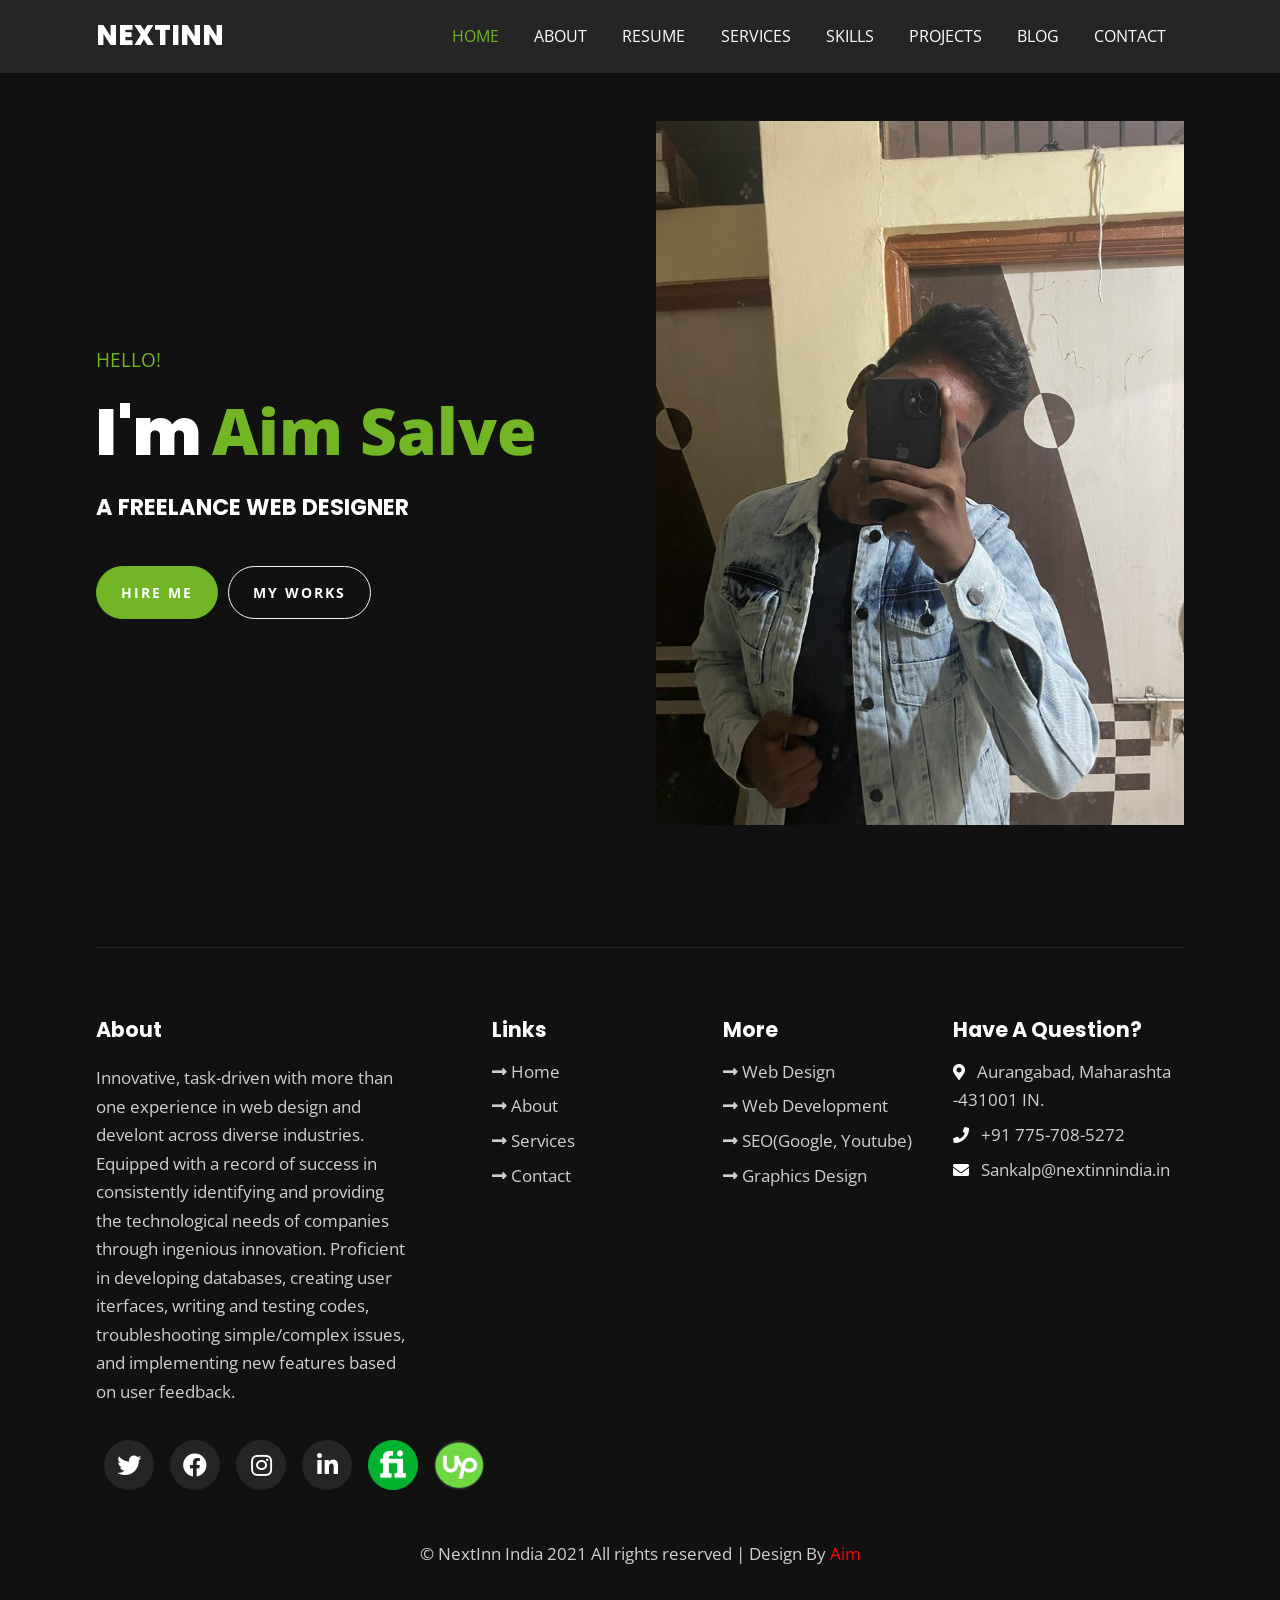
<file: index.html>
<!DOCTYPE html>
<html>
  <head>
    <meta charset="utf-8">
    <meta http-equiv="X-UA-Compatible" content="IE=edge">
    <link href="assets/nextinn logo.png" rel="shortcut icon" type="image/x-icon" />
    <title>Sankalp Salve | Home</title>
    <meta name="description" content="">
    <meta name="viewport" content="width=device-width, initial-scale=1">
    <!-- utility css file -->
    <link rel="stylesheet" href="css/utility.css">
    <!-- style css file -->
    <link rel = "stylesheet" href = "css/style.css">
    <!-- fontawesome cdn -->
    <link rel="stylesheet" href="https://cdnjs.cloudflare.com/ajax/libs/font-awesome/5.15.1/css/all.min.css" integrity="sha512-+4zCK9k+qNFUR5X+cKL9EIR+ZOhtIloNl9GIKS57V1MyNsYpYcUrUeQc9vNfzsWfV28IaLL3i96P9sdNyeRssA==" crossorigin="anonymous" />
    <!-- google fonts -->
    <link href="https://fonts.googleapis.com/css2?family=Open+Sans:wght@300;400;600;700;800&family=Poppins:wght@200;300;400;500;600;700;800;900&display=swap" rel="stylesheet">
  </head>
  <body>
    
    <!-- navbar section -->
    <nav class = "navbar">
      <div class = "container">
        <div class = "brand-and-toggler">
          <a href = "index.html" class = "navbar-brand">NextInn</video></a>
          <button type = "button" class = "navbar-toggler" id = "navbar-toggler">
            <span>
              <i class = "fas fa-bars"></i>
            </span>
          </button>
        </div>

        <div class = "navbar-collapse">
          <ul class = "navbar-nav">
            <li class = "nav-item nav-active">
              <a href = "index.html" class = "nav-link">home</a>
            </li>
            <li class = "nav-item">
              <a href = "about.html" class = "nav-link">about</a>
            </li>
            <li class = "nav-item">
              <a href = "resume.html" class = "nav-link">resume</a>
            </li>
            <li class = "nav-item">
              <a href = "services.html" class = "nav-link">services</a>
            </li>
            <li class = "nav-item">
              <a href = "skills.html" class = "nav-link">skills</a>
            </li>
            <li class = "nav-item">
              <a href = "projects.html" class = "nav-link">projects</a>
            </li>
            <li class = "nav-item">
              <a href = "blog.html" class = "nav-link">blog</a>
            </li>
            <li class = "nav-item">
              <a href = "contact.html" class = "nav-link">contact</a>
            </li>
          </ul>
        </div>
      </div>
    </nav>
    <!-- end of navbar section -->



    <!-- home page -->
    <section class = "home container">
      <div class = "row">
        <div class = "row-left">
          <h3>hello!</h3>
          <h1>i'm <span>Aim Salve</span></h1>
          <h2>a freelance web designer</h2>
          <div class = "home-pg-btn">
            <button type = "button" class = "btn"><a href="https://www.fiverr.com/share/Pmze50">hire me</a></button>
            <button type = "button" class = "btn"><a href="projects.html">my works</a></button>
          </div>
        </div>

        <div class = "row-right">
          <div class = "img-border">
            <div class = "img-container">
              <img src = "assets/my-photo.jpg" alt = "my photo">
            </div>
          </div>
        </div>
      </div>
    </section>
    <!-- end of home page -->
    

    <!-- footer -->
    <footer class = "footer container">
      <div class = "row">
        <div class = "col">
          <h3 class = "footer-title">about</h3>
          <p class = "text">Innovative, task-driven with more than one experience in web design and develont across diverse industries. Equipped with a record of success in consistently identifying and providing the technological needs of companies through ingenious innovation. Proficient in developing databases, creating user iterfaces, writing and testing codes, troubleshooting simple/complex issues, and implementing new features based on user feedback.</p>
          <div class = "social-links">
            <a href = "https://twitter.com/Sankalpsalve3" target="_blank"><i class = "fab fa-twitter"></i></a>
            <a href = "https://www.facebook.com/sankalp.salve.7" target="_blank"><i class = "fab fa-facebook"></i></a>
            <a href = "https://www.instagram.com/di_spartan_cadmium/" target="_blank"><i class = "fab fa-instagram"></i></a>
            <a href = "https://www.linkedin.com/in/sankalp-salve-874a441b1/" target="_blank"><i class = "fab fa-linkedin-in"></i></a>
            <a href="https://www.fiverr.com/share/0K4B72" target="_blank"><img src="assets/fiverr%20icon.png"></a>
            <a href="https://www.upwork.com/o/profiles/users/~010721612c36194499/" target="_blank"><img src="assets/upwork.png"></a>



          </div>
        </div>

        <div class = "col">
          <h3 class = "footer-title">links</h3>
          <div class = "footer-links">
            <a href = "index.html" class = "text">
              <i class = "fas fa-long-arrow-alt-right"></i>
              home
            </a>
            <a href = "about.html" class = "text">
              <i class = "fas fa-long-arrow-alt-right"></i>
              about
            </a>
            <a href = "services.html" class = "text">
              <i class = "fas fa-long-arrow-alt-right"></i>
              services
            </a>
            <a href = "contact.html" class = "text">
              <i class = "fas fa-long-arrow-alt-right"></i>
              contact
            </a>
          </div>
        </div>

        <div class = "col">
          <h3 class = "footer-title">more</h3>
          <div class = "footer-links">
            <a href = "#" class = "text">
              <i class = "fas fa-long-arrow-alt-right"></i>
              web design
            </a>
            <a href = "#" class = "text">
              <i class = "fas fa-long-arrow-alt-right"></i>
              web development
            </a>
            <a href = "#" class = "text">
              <i class = "fas fa-long-arrow-alt-right"></i>
              SEO(Google, Youtube)
            </a>
            <a href = "#" class = "text">
              <i class = "fas fa-long-arrow-alt-right"></i>
              graphics design
            </a>
          </div>
        </div>

        <div class = "col">
          <h3 class = "footer-title">have a question?</h3>
          <div>
            <span>
              <i class = "fas fa-map-marker-alt"></i>
            </span>
            <span class = "text">Aurangabad, Maharashta -431001 IN.</span>
          </div>

          <div>
            <span>
              <i class = "fas fa-phone"></i>
            </span>
            <span class = "text">+91 775-708-5272</span>
          </div>

          <div>
            <span>
              <i class = "fas fa-envelope"></i>
            </span>
            <span class = "text">Sankalp@nextinnindia.in</span>
          </div>
        </div>
      </div>

      <div class = "footer-text">
        <p class = "text">&copy; NextInn India 2021 All rights reserved | Design By <a href="https://www.fiverr.com/share/0K4B72" style="color: red;" target="_blank">Aim</a></p>
      </div>
    </footer>
    <!-- end of footer -->


    <!-- custom js file -->
    <script src="js/script.js"></script>
  </body>
</html>
</file>
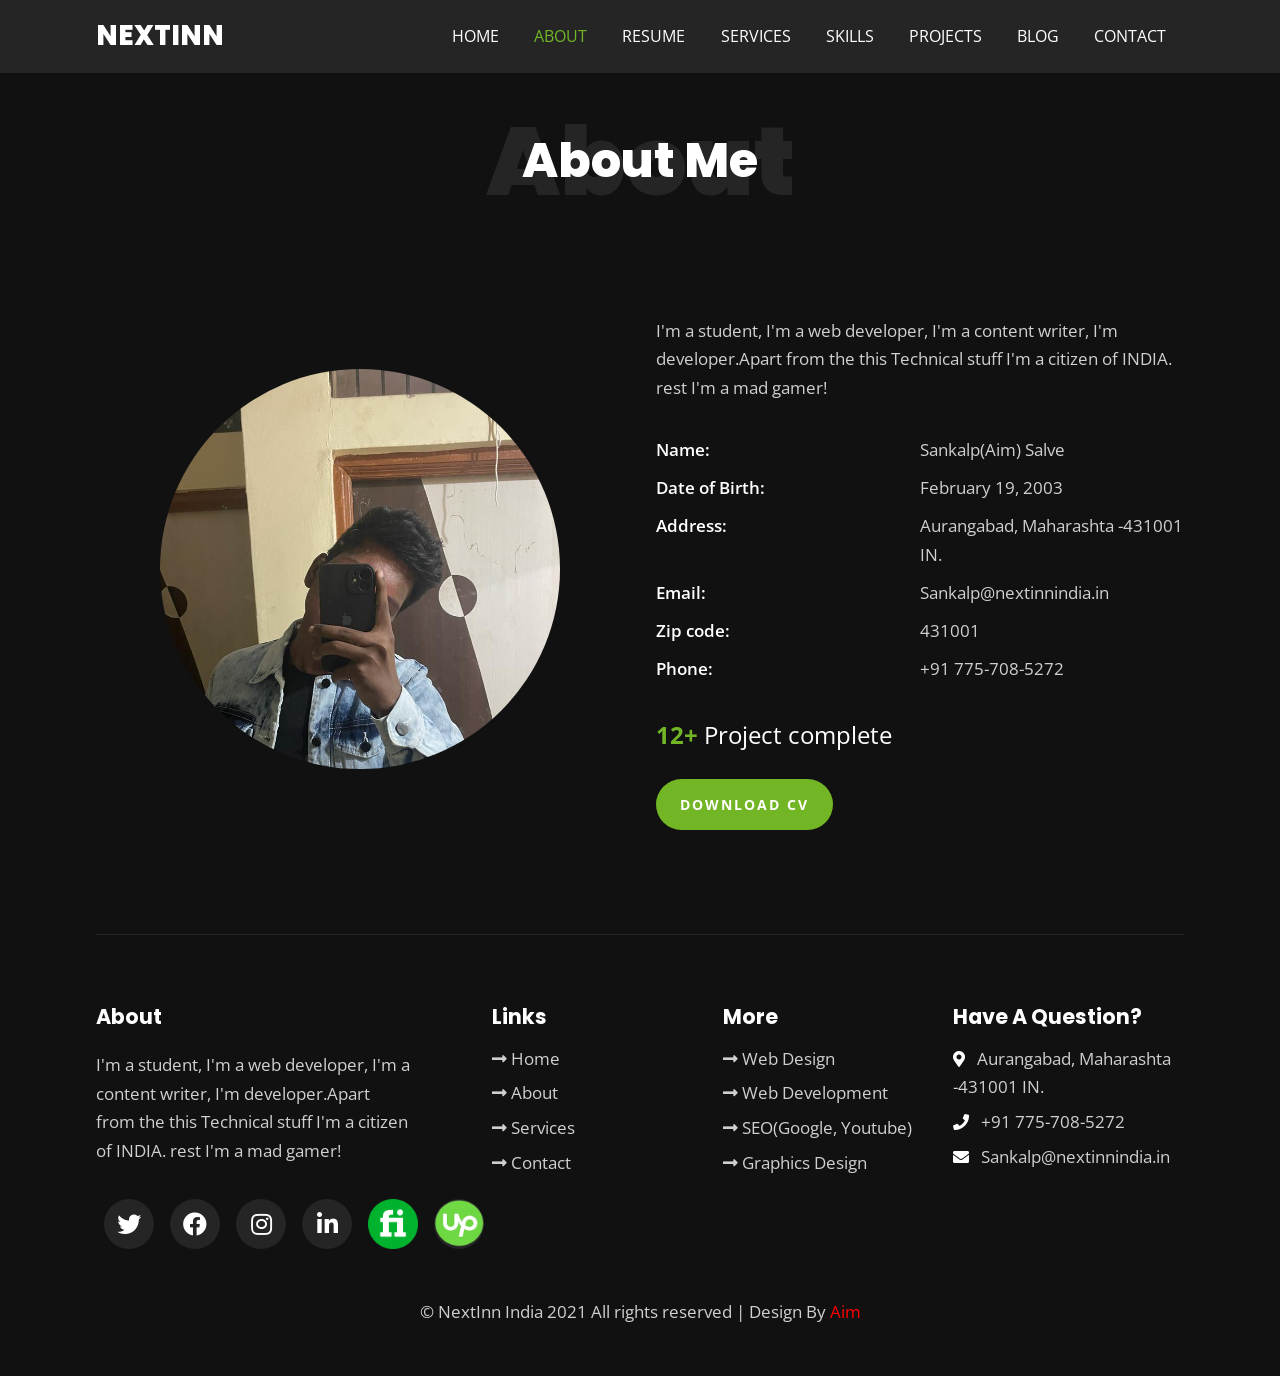
<file: about.html>
<!DOCTYPE html>
<html>
  <head>
    <meta charset="utf-8">
    <meta http-equiv="X-UA-Compatible" content="IE=edge">
    <link href="assets/nextinn logo.png" rel="shortcut icon" type="image/x-icon" />
    <title>Sankalp Salve | About</title>
    <meta name="description" content="">
    <meta name="viewport" content="width=device-width, initial-scale=1">
    <!-- utility css file -->
    <link rel="stylesheet" href="css/utility.css">
    <!-- style css file -->
    <link rel = "stylesheet" href = "css/style.css">
    <!-- fontawesome cdn -->
    <link rel="stylesheet" href="https://cdnjs.cloudflare.com/ajax/libs/font-awesome/5.15.1/css/all.min.css" integrity="sha512-+4zCK9k+qNFUR5X+cKL9EIR+ZOhtIloNl9GIKS57V1MyNsYpYcUrUeQc9vNfzsWfV28IaLL3i96P9sdNyeRssA==" crossorigin="anonymous" />
    <!-- google fonts -->
    <link href="https://fonts.googleapis.com/css2?family=Open+Sans:wght@300;400;600;700;800&family=Poppins:wght@200;300;400;500;600;700;800;900&display=swap" rel="stylesheet">
  </head>
  <body>
    
    <!-- navbar section -->
    <nav class = "navbar">
      <div class = "container">
        <div class = "brand-and-toggler">
          <a href = "index.html" class = "navbar-brand">NextInn</a>
          <button type = "button" class = "navbar-toggler" id = "navbar-toggler">
            <span>
              <i class = "fas fa-bars"></i>
            </span>
          </button>
        </div>

        <div class = "navbar-collapse">
          <ul class = "navbar-nav">
            <li class = "nav-item">
              <a href = "index.html" class = "nav-link">home</a>
            </li>
            <li class = "nav-item nav-active">
              <a href = "about.html" class = "nav-link">about</a>
            </li>
            <li class = "nav-item">
              <a href = "resume.html" class = "nav-link">resume</a>
            </li>
            <li class = "nav-item">
              <a href = "services.html" class = "nav-link">services</a>
            </li>
            <li class = "nav-item">
              <a href = "skills.html" class = "nav-link">skills</a>
            </li>
            <li class = "nav-item">
              <a href = "projects.html" class = "nav-link">projects</a>
            </li>
            <li class = "nav-item">
              <a href = "blog.html" class = "nav-link">blog</a>
            </li>
            <li class = "nav-item">
              <a href = "contact.html" class = "nav-link">contact</a>
            </li>
          </ul>
        </div>
      </div>
    </nav>
    <!-- end of navbar section -->

    <!-- about page -->
    <section class = "about container">
      <div class = "title">
        <h2>about</h2>
        <div>
          <h2>about me</h2>
        </div>
      </div>

      <div class = "row">
        <div class = "row-left">
          <img src = "assets/my-photo.jpg" alt = "about photo">
        </div>

        <div class = "row-right">
          <p class = "text">I'm a student, I'm a web developer, I'm a content writer, I'm developer.Apart from the this Technical stuff I'm a citizen of INDIA. rest I'm a mad gamer!</p>
          <div class = "about-content">
            <ul>
              <li class = "text">
                <span>Name: </span>
                <span>Sankalp(Aim) Salve</span>
              </li>
              <li class = "text">
                <span>Date of Birth: </span>
                <span>February 19, 2003</span>
              </li>
              <li class = "text">
                <span>Address: </span>
                <span>Aurangabad, Maharashta -431001 IN.</span>
              </li>
              <li class = "text">
                <span>Email: </span>
                <span>Sankalp@nextinnindia.in</span>
              </li>
              <li class = "text">
                <span>Zip code: </span>
                <span>431001</span>
              </li>
              <li class = "text">
                <span>Phone: </span>
                <span>+91 775-708-5272</span>
              </li>
            </ul>
          </div>

          <h3>12+ <span>Project complete</span></h3>
          <button type = "button" class = "btn"><a href="assets/resume.pdf" download target="_blank">Download CV</a></button>
        </div>
      </div>
    </section>
    <!-- end of about page -->

    
    

    <!-- footer -->
    <footer class = "footer container">
      <div class = "row">
        <div class = "col">
          <h3 class = "footer-title">about</h3>
          <p class = "text">I'm a student, I'm a web developer, I'm a content writer, I'm developer.Apart from the this Technical stuff I'm a citizen of INDIA. rest I'm a mad gamer!</p>
          <div class = "social-links">
            <a href = "https://twitter.com/Sankalpsalve3" target="_blank"><i class = "fab fa-twitter"></i></a>
            <a href = "https://www.facebook.com/sankalp.salve.7" target="_blank"><i class = "fab fa-facebook"></i></a>
            <a href = "https://www.instagram.com/di_spartan_cadmium/" target="_blank"><i class = "fab fa-instagram"></i></a>
            <a href = "https://www.linkedin.com/in/sankalp-salve-874a441b1/" target="_blank"><i class = "fab fa-linkedin-in"></i></a>
            <a href="https://www.fiverr.com/share/0K4B72" target="_blank"><img src="assets/fiverr%20icon.png"></a>
            <a href="https://www.upwork.com/o/profiles/users/~010721612c36194499/" target="_blank"><img src="assets/upwork.png"></a>



          </div>
        </div>

        <div class = "col">
          <h3 class = "footer-title">links</h3>
          <div class = "footer-links">
            <a href = "index.html" class = "text">
              <i class = "fas fa-long-arrow-alt-right"></i>
              home
            </a>
            <a href = "about.html" class = "text">
              <i class = "fas fa-long-arrow-alt-right"></i>
              about
            </a>
            <a href = "services.html" class = "text">
              <i class = "fas fa-long-arrow-alt-right"></i>
              services
            </a>
            <a href = "contact.html" class = "text">
              <i class = "fas fa-long-arrow-alt-right"></i>
              contact
            </a>
          </div>
        </div>

        <div class = "col">
          <h3 class = "footer-title">more</h3>
          <div class = "footer-links">
            <a href = "#" class = "text">
              <i class = "fas fa-long-arrow-alt-right"></i>
              web design
            </a>
            <a href = "#" class = "text">
              <i class = "fas fa-long-arrow-alt-right"></i>
              web development
            </a>
            <a href = "#" class = "text">
              <i class = "fas fa-long-arrow-alt-right"></i>
              SEO(Google, Youtube)
            </a>
            <a href = "#" class = "text">
              <i class = "fas fa-long-arrow-alt-right"></i>
              graphics design
            </a>
          </div>
        </div>

        <div class = "col">
          <h3 class = "footer-title">have a question?</h3>
          <div>
            <span>
              <i class = "fas fa-map-marker-alt"></i>
            </span>
            <span class = "text">Aurangabad, Maharashta -431001 IN.</span>
          </div>

          <div>
            <span>
              <i class = "fas fa-phone"></i>
            </span>
            <span class = "text">+91 775-708-5272</span>
          </div>

          <div>
            <span>
              <i class = "fas fa-envelope"></i>
            </span>
            <span class = "text">Sankalp@nextinnindia.in</span>
          </div>
        </div>
      </div>

      <div class = "footer-text">
        <p class = "text">&copy; NextInn India 2021 All rights reserved | Design By <a href="https://www.fiverr.com/share/0K4B72" style="color: red;" target="_blank">Aim</a></p>
      </div>
    </footer>
    <!-- end of footer -->


    <!-- custom js file -->
    <script src="js/script.js"></script>
  </body>
</html>
</file>
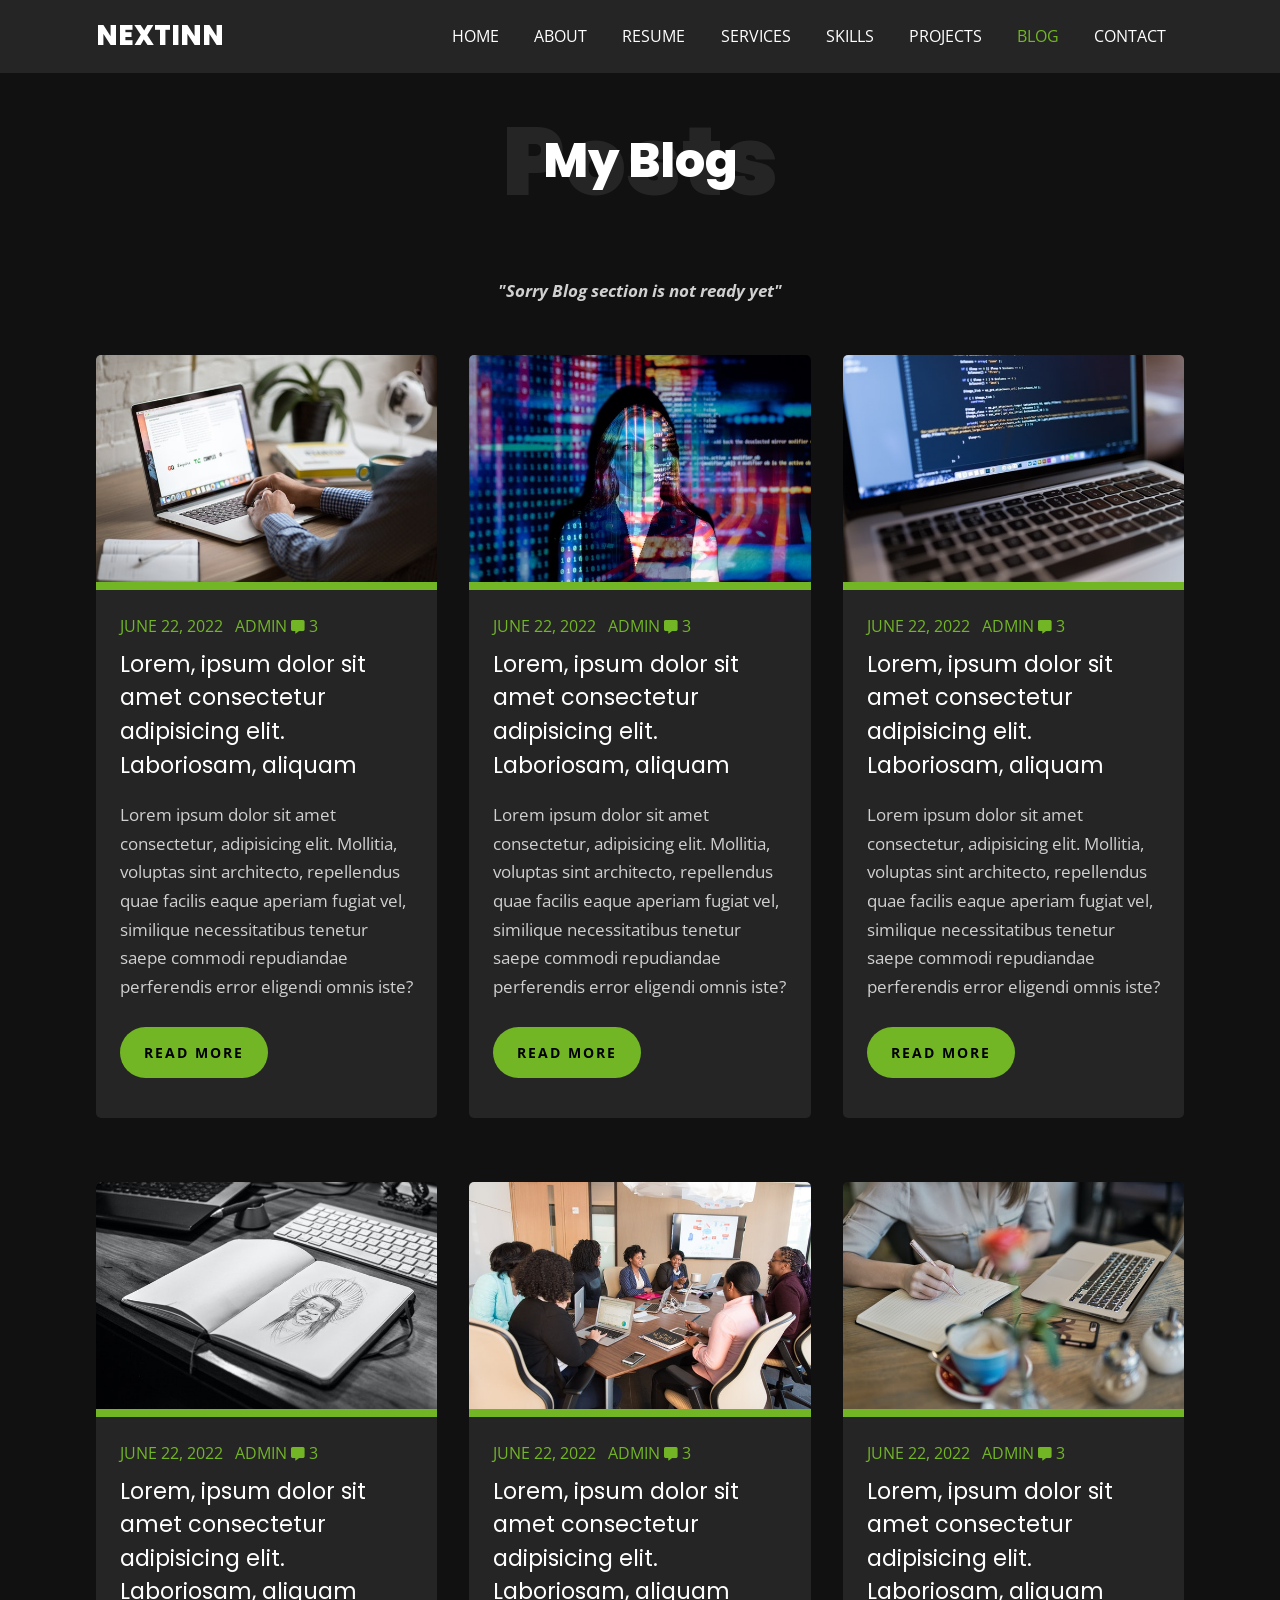
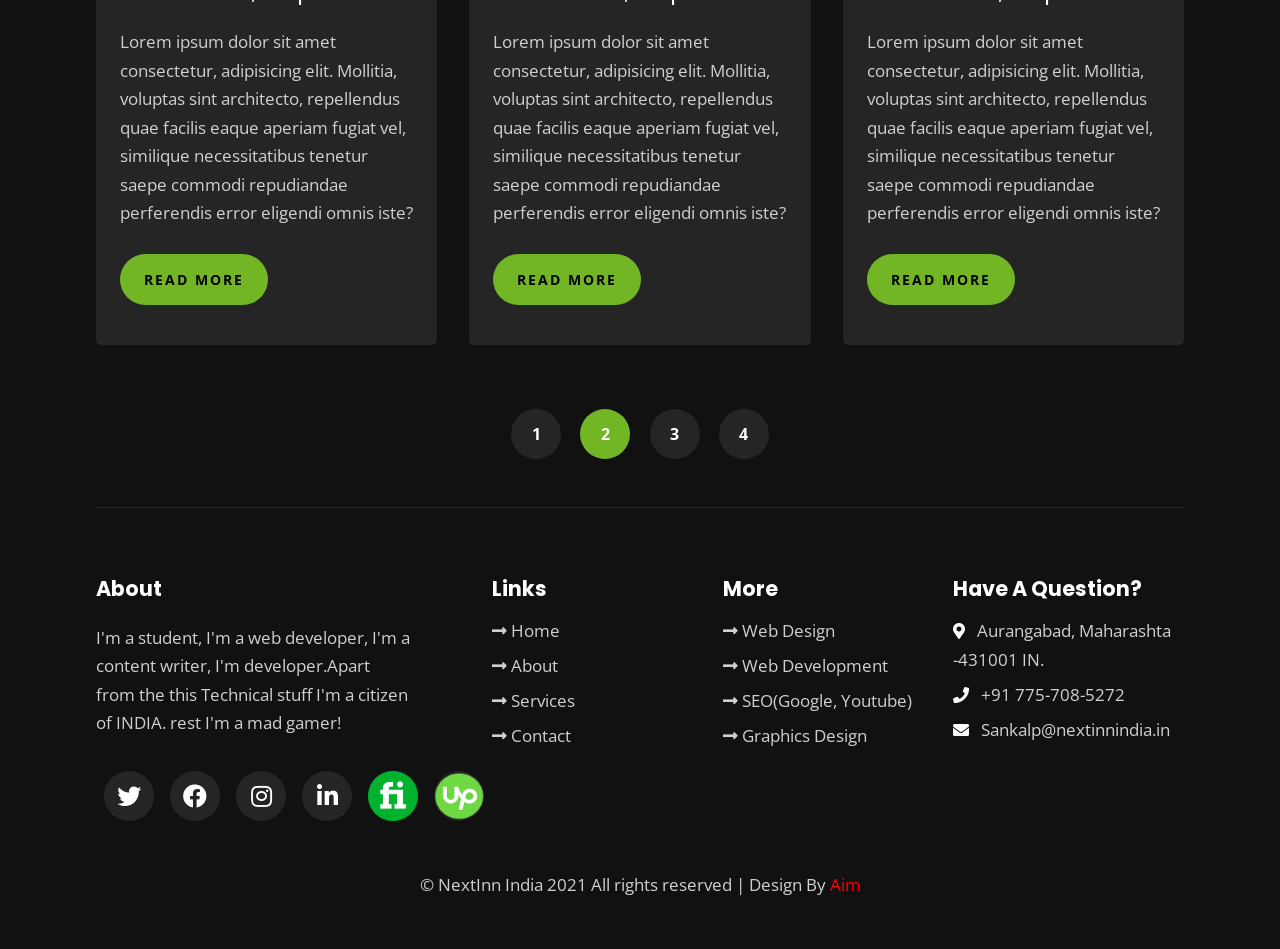
<file: blog.html>
<!DOCTYPE html>
<html>
  <head>
    <meta charset="utf-8">
    <meta http-equiv="X-UA-Compatible" content="IE=edge">
    <link href="assets/nextinn logo.png" rel="shortcut icon" type="image/x-icon" />
    <title>Sankalp Salve | Blog</title>
    <meta name="description" content="">
    <meta name="viewport" content="width=device-width, initial-scale=1">
    <!-- utility css file -->
    <link rel="stylesheet" href="css/utility.css">
    <!-- style css file -->
    <link rel = "stylesheet" href = "css/style.css">
    <!-- fontawesome cdn -->
    <link rel="stylesheet" href="https://cdnjs.cloudflare.com/ajax/libs/font-awesome/5.15.1/css/all.min.css" integrity="sha512-+4zCK9k+qNFUR5X+cKL9EIR+ZOhtIloNl9GIKS57V1MyNsYpYcUrUeQc9vNfzsWfV28IaLL3i96P9sdNyeRssA==" crossorigin="anonymous" />
    <!-- google fonts -->
    <link href="https://fonts.googleapis.com/css2?family=Open+Sans:wght@300;400;600;700;800&family=Poppins:wght@200;300;400;500;600;700;800;900&display=swap" rel="stylesheet">
  </head>
  <body>
    
    <!-- navbar section -->
    <nav class = "navbar">
      <div class = "container">
        <div class = "brand-and-toggler">
          <a href = "index.html" class = "navbar-brand">NextInn</a>
          <button type = "button" class = "navbar-toggler" id = "navbar-toggler">
            <span>
              <i class = "fas fa-bars"></i>
            </span>
          </button>
        </div>

        <div class = "navbar-collapse">
          <ul class = "navbar-nav">
            <li class = "nav-item">
              <a href = "index.html" class = "nav-link">home</a>
            </li>
            <li class = "nav-item">
              <a href = "about.html" class = "nav-link">about</a>
            </li>
            <li class = "nav-item">
              <a href = "resume.html" class = "nav-link">resume</a>
            </li>
            <li class = "nav-item">
              <a href = "services.html" class = "nav-link">services</a>
            </li>
            <li class = "nav-item">
              <a href = "skills.html" class = "nav-link">skills</a>
            </li>
            <li class = "nav-item">
              <a href = "projects.html" class = "nav-link">projects</a>
            </li>
            <li class = "nav-item nav-active">
              <a href = "blog.html" class = "nav-link">blog</a>
            </li>
            <li class = "nav-item">
              <a href = "contact.html" class = "nav-link">contact</a>
            </li>
          </ul>
        </div>
      </div>
    </nav>
    <!-- end of navbar section -->



    <!-- blog page -->
    <section class = "blog container">
      <div class = "title">
        <h2>posts</h2>
        <div>
          <h2>my blog</h2>
        </div>
      </div>

      <p class = "text"><b><em>"Sorry Blog section is not ready yet"</em></b></p>

      <div class = "row">
        <div class = "item">
          <div class = "item-img">
            <img src = "assets/blog-img-1.jpg" alt = "blog image">
          </div>
          <div class = "item-content">
            <span>june 22, 2022 &nbsp; admin
              <i class = "fas fa-comment-alt"></i> 3
            </span>
            <h2>Lorem, ipsum dolor sit amet consectetur adipisicing elit. Laboriosam, aliquam</h2>
            <p class = "text">Lorem ipsum dolor sit amet consectetur, adipisicing elit. Mollitia, voluptas sint architecto, repellendus quae facilis eaque aperiam fugiat vel, similique necessitatibus tenetur saepe commodi repudiandae perferendis error eligendi omnis iste?</p>
            <button type = "button" class = "btn">read more</button>
          </div>
        </div>

        <div class = "item">
          <div class = "item-img">
            <img src = "assets/blog-img-2.jpg" alt = "blog image">
          </div>
          <div class = "item-content">
            <span>june 22, 2022 &nbsp; admin
              <i class = "fas fa-comment-alt"></i> 3
            </span>
            <h2>Lorem, ipsum dolor sit amet consectetur adipisicing elit. Laboriosam, aliquam</h2>
            <p class = "text">Lorem ipsum dolor sit amet consectetur, adipisicing elit. Mollitia, voluptas sint architecto, repellendus quae facilis eaque aperiam fugiat vel, similique necessitatibus tenetur saepe commodi repudiandae perferendis error eligendi omnis iste?</p>
            <button type = "button" class = "btn">read more</button>
          </div>
        </div>

        <div class = "item">
          <div class = "item-img">
            <img src = "assets/blog-img-3.jpg" alt = "blog image">
          </div>
          <div class = "item-content">
            <span>june 22, 2022 &nbsp; admin
              <i class = "fas fa-comment-alt"></i> 3
            </span>
            <h2>Lorem, ipsum dolor sit amet consectetur adipisicing elit. Laboriosam, aliquam</h2>
            <p class = "text">Lorem ipsum dolor sit amet consectetur, adipisicing elit. Mollitia, voluptas sint architecto, repellendus quae facilis eaque aperiam fugiat vel, similique necessitatibus tenetur saepe commodi repudiandae perferendis error eligendi omnis iste?</p>
            <button type = "button" class = "btn">read more</button>
          </div>
        </div>

        <div class = "item">
          <div class = "item-img">
            <img src = "assets/blog-img-4.jpg" alt = "blog image">
          </div>
          <div class = "item-content">
            <span>june 22, 2022 &nbsp; admin
              <i class = "fas fa-comment-alt"></i> 3
            </span>
            <h2>Lorem, ipsum dolor sit amet consectetur adipisicing elit. Laboriosam, aliquam</h2>
            <p class = "text">Lorem ipsum dolor sit amet consectetur, adipisicing elit. Mollitia, voluptas sint architecto, repellendus quae facilis eaque aperiam fugiat vel, similique necessitatibus tenetur saepe commodi repudiandae perferendis error eligendi omnis iste?</p>
            <button type = "button" class = "btn">read more</button>
          </div>
        </div>

        <div class = "item">
          <div class = "item-img">
            <img src = "assets/blog-img-5.jpg" alt = "blog image">
          </div>
          <div class = "item-content">
            <span>june 22, 2022 &nbsp; admin
              <i class = "fas fa-comment-alt"></i> 3
            </span>
            <h2>Lorem, ipsum dolor sit amet consectetur adipisicing elit. Laboriosam, aliquam</h2>
            <p class = "text">Lorem ipsum dolor sit amet consectetur, adipisicing elit. Mollitia, voluptas sint architecto, repellendus quae facilis eaque aperiam fugiat vel, similique necessitatibus tenetur saepe commodi repudiandae perferendis error eligendi omnis iste?</p>
            <button type = "button" class = "btn">read more</button>
          </div>
        </div>

        <div class = "item">
          <div class = "item-img">
            <img src = "assets/blog-img-6.jpg" alt = "blog image">
          </div>
          <div class = "item-content">
            <span>june 22, 2022 &nbsp; admin
              <i class = "fas fa-comment-alt"></i> 3
            </span>
            <h2>Lorem, ipsum dolor sit amet consectetur adipisicing elit. Laboriosam, aliquam</h2>
            <p class = "text">Lorem ipsum dolor sit amet consectetur, adipisicing elit. Mollitia, voluptas sint architecto, repellendus quae facilis eaque aperiam fugiat vel, similique necessitatibus tenetur saepe commodi repudiandae perferendis error eligendi omnis iste?</p>
            <button type = "button" class = "btn">read more</button>
          </div>
        </div>
      </div>

      <div class = "pagination">
        <a href = "#" class = "page-link">1</a>
        <a href = "#" class = "page-link">2</a>
        <a href = "#" class = "page-link">3</a>
        <a href = "#" class = "page-link">4</a>
      </div>
    </section>
    <!-- end of blog page -->
    
    

    <!-- footer -->
    <footer class = "footer container">
      <div class = "row">
        <div class = "col">
          <h3 class = "footer-title">about</h3>
          <p class = "text">I'm a student, I'm a web developer, I'm a content writer, I'm developer.Apart from the this Technical stuff I'm a citizen of INDIA. rest I'm a mad gamer!</p>
          <div class = "social-links">
            <a href = "https://twitter.com/Sankalpsalve3" target="_blank"><i class = "fab fa-twitter"></i></a>
            <a href = "https://www.facebook.com/sankalp.salve.7" target="_blank"><i class = "fab fa-facebook"></i></a>
            <a href = "https://www.instagram.com/di_spartan_cadmium/" target="_blank"><i class = "fab fa-instagram"></i></a>
            <a href = "https://www.linkedin.com/in/sankalp-salve-874a441b1/" target="_blank"><i class = "fab fa-linkedin-in"></i></a>
            <a href="https://www.fiverr.com/share/0K4B72" target="_blank"><img src="assets/fiverr%20icon.png"></a>
            <a href="https://www.upwork.com/o/profiles/users/~010721612c36194499/" target="_blank"><img src="assets/upwork.png"></a>



          </div>
        </div>

        <div class = "col">
          <h3 class = "footer-title">links</h3>
          <div class = "footer-links">
            <a href = "index.html" class = "text">
              <i class = "fas fa-long-arrow-alt-right"></i>
              home
            </a>
            <a href = "about.html" class = "text">
              <i class = "fas fa-long-arrow-alt-right"></i>
              about
            </a>
            <a href = "services.html" class = "text">
              <i class = "fas fa-long-arrow-alt-right"></i>
              services
            </a>
            <a href = "contact.html" class = "text">
              <i class = "fas fa-long-arrow-alt-right"></i>
              contact
            </a>
          </div>
        </div>

        <div class = "col">
          <h3 class = "footer-title">more</h3>
          <div class = "footer-links">
            <a href = "#" class = "text">
              <i class = "fas fa-long-arrow-alt-right"></i>
              web design
            </a>
            <a href = "#" class = "text">
              <i class = "fas fa-long-arrow-alt-right"></i>
              web development
            </a>
            <a href = "#" class = "text">
              <i class = "fas fa-long-arrow-alt-right"></i>
              SEO(Google, Youtube)
            </a>
            <a href = "#" class = "text">
              <i class = "fas fa-long-arrow-alt-right"></i>
              graphics design
            </a>
          </div>
        </div>

        <div class = "col">
          <h3 class = "footer-title">have a question?</h3>
          <div>
            <span>
              <i class = "fas fa-map-marker-alt"></i>
            </span>
            <span class = "text">Aurangabad, Maharashta -431001 IN.</span>
          </div>

          <div>
            <span>
              <i class = "fas fa-phone"></i>
            </span>
            <span class = "text">+91 775-708-5272</span>
          </div>

          <div>
            <span>
              <i class = "fas fa-envelope"></i>
            </span>
            <span class = "text">Sankalp@nextinnindia.in</span>
          </div>
        </div>
      </div>

      <div class = "footer-text">
        <p class = "text">&copy; NextInn India 2021 All rights reserved | Design By <a href="https://www.fiverr.com/share/0K4B72" style="color: red;" target="_blank">Aim</a></p>
      </div>
    </footer>
    <!-- end of footer -->


    <!-- custom js file -->
    <script src="js/script.js"></script>
  </body>
</html>
</file>
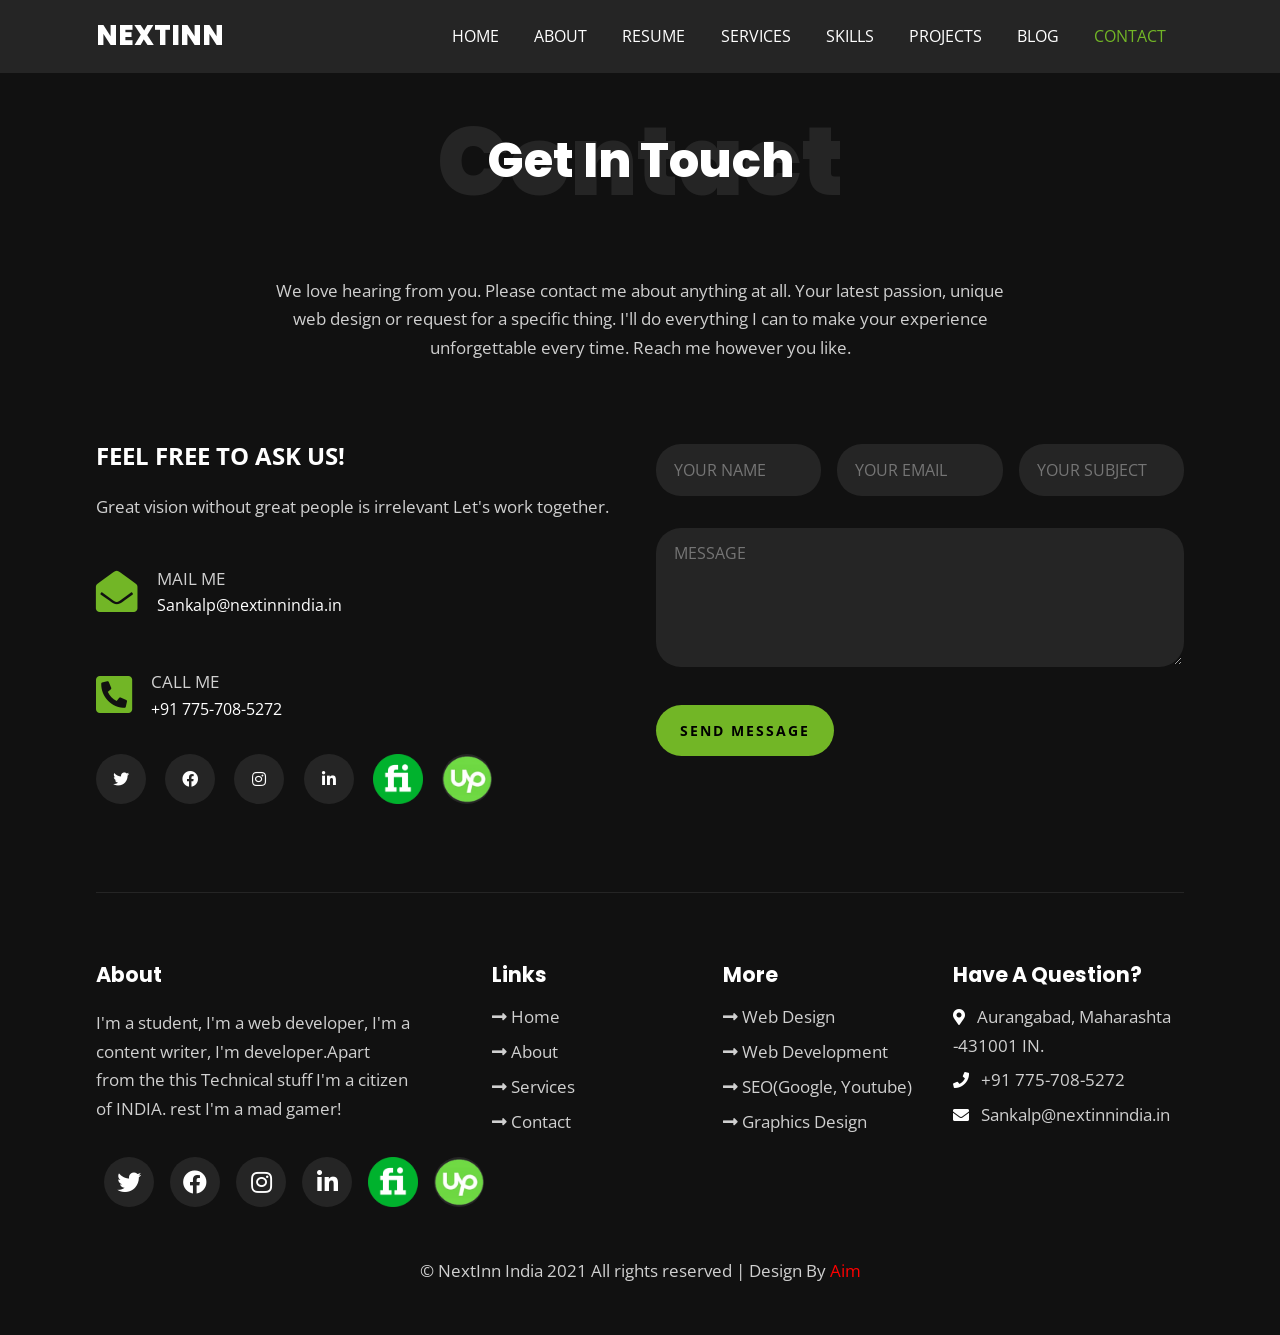
<file: contact.html>
<!DOCTYPE html>
<html>
  <head>
    <meta charset="utf-8">
    <meta http-equiv="X-UA-Compatible" content="IE=edge">
    <link href="assets/nextinn logo.png" rel="shortcut icon" type="image/x-icon" />
    <title>Sankalp Salve | Contact</title>
    <meta name="description" content="">
    <meta name="viewport" content="width=device-width, initial-scale=1">
    <!-- utility css file -->
    <link rel="stylesheet" href="css/utility.css">
    <!-- style css file -->
    <link rel = "stylesheet" href = "css/style.css">
    <!-- fontawesome cdn -->
    <link rel="stylesheet" href="https://cdnjs.cloudflare.com/ajax/libs/font-awesome/5.15.1/css/all.min.css" integrity="sha512-+4zCK9k+qNFUR5X+cKL9EIR+ZOhtIloNl9GIKS57V1MyNsYpYcUrUeQc9vNfzsWfV28IaLL3i96P9sdNyeRssA==" crossorigin="anonymous" />
    <!-- google fonts -->
    <link href="https://fonts.googleapis.com/css2?family=Open+Sans:wght@300;400;600;700;800&family=Poppins:wght@200;300;400;500;600;700;800;900&display=swap" rel="stylesheet">
  </head>
  <body>
    
    <!-- navbar section -->
    <nav class = "navbar">
      <div class = "container">
        <div class = "brand-and-toggler">
          <a href = "index.html" class = "navbar-brand">NextInn</a>
          <button type = "button" class = "navbar-toggler" id = "navbar-toggler">
            <span>
              <i class = "fas fa-bars"></i>
            </span>
          </button>
        </div>

        <div class = "navbar-collapse">
          <ul class = "navbar-nav">
            <li class = "nav-item">
              <a href = "index.html" class = "nav-link">home</a>
            </li>
            <li class = "nav-item">
              <a href = "about.html" class = "nav-link">about</a>
            </li>
            <li class = "nav-item">
              <a href = "resume.html" class = "nav-link">resume</a>
            </li>
            <li class = "nav-item">
              <a href = "services.html" class = "nav-link">services</a>
            </li>
            <li class = "nav-item">
              <a href = "skills.html" class = "nav-link">skills</a>
            </li>
            <li class = "nav-item">
              <a href = "projects.html" class = "nav-link">projects</a>
            </li>
            <li class = "nav-item">
              <a href = "blog.html" class = "nav-link">blog</a>
            </li>
            <li class = "nav-item nav-active">
              <a href = "contact.html" class = "nav-link">contact</a>
            </li>
          </ul>
        </div>
      </div>
    </nav>
    <!-- end of navbar section -->

    <!-- contact page -->
    <section class = "contact container">
      <div class = "title">
        <h2>contact</h2>
        <div>
          <h2>get in touch</h2>
        </div>
      </div>

      <p class = "text">We love hearing from you. Please contact me about anything at all.
              Your latest passion, unique web design or request for a specific
              thing. I'll do everything I can to make your experience unforgettable
              every time. Reach me however you like.
      </p>

      <div class = "row">
        <div class = "col-left">
          <h2>feel free to ask us!</h2>
          <p class = "text">Great vision without great people is irrelevant Let's work together.</p>

          <div class = "contact-info">
            <span><i class = "fas fa-envelope-open"></i></span>
            <h3>
              <span class = "text">mail me</span> <br>
              Sankalp@nextinnindia.in
            </h3>
          </div>

          <div class = "contact-info">
            <span><i class = "fas fa-phone-square-alt"></i></span>
            <h3>
              <span class = "text">call me</span> <br>
              +91 775-708-5272
            </h3>
          </div>

          <div class = "contact-social-links">
            <a href = "https://twitter.com/Sankalpsalve3" target="_blank"><i class = "fab fa-twitter"></i></a>
            <a href = "https://www.facebook.com/sankalp.salve.7" target="_blank"><i class = "fab fa-facebook"></i></a>
            <a href = "https://www.instagram.com/di_spartan_cadmium/" target="_blank"><i class = "fab fa-instagram"></i></a>
            <a href = "https://www.linkedin.com/in/sankalp-salve-874a441b1/" target="_blank"><i class = "fab fa-linkedin-in"></i></a>
            <a href="https://www.fiverr.com/share/0K4B72" target="_blank"><img src="assets/fiverr%20icon.png"></a>
            <a href="https://www.upwork.com/o/profiles/users/~010721612c36194499/" target="_blank"><img src="assets/upwork.png"></a>

          </div>
        </div>

        <div class = "col-right">
          <form class = "contact-form">
            <div class = "form-group">
              <input type = "text" placeholder="your name" name="name-contact">
              <input type = "email" placeholder="your email" name="email-contact">
              <input type = "text" placeholder="your subject" name="subject-contact">
            </div>
            <textarea rows = "5" placeholder="Message" name="message-contact"></textarea>
            <button type = "submit" class = "btn" name="submit" >send message</button>
          </form>
        </div>
      </div>
    </section>
    <!-- end of contact page -->
    
    

    <!-- footer -->
    <footer class = "footer container">
      <div class = "row">
        <div class = "col">
          <h3 class = "footer-title">about</h3>
          <p class = "text">I'm a student, I'm a web developer, I'm a content writer, I'm developer.Apart from the this Technical stuff I'm a citizen of INDIA. rest I'm a mad gamer!</p>
          <div class = "social-links">
            <a href = "https://twitter.com/Sankalpsalve3" target="_blank"><i class = "fab fa-twitter"></i></a>
            <a href = "https://www.facebook.com/sankalp.salve.7" target="_blank"><i class = "fab fa-facebook"></i></a>
            <a href = "https://www.instagram.com/di_spartan_cadmium/" target="_blank"><i class = "fab fa-instagram"></i></a>
            <a href = "https://www.linkedin.com/in/sankalp-salve-874a441b1/" target="_blank"><i class = "fab fa-linkedin-in"></i></a>
            <a href="https://www.fiverr.com/share/0K4B72" target="_blank"><img src="assets/fiverr%20icon.png"></a>
            <a href="https://www.upwork.com/o/profiles/users/~010721612c36194499/" target="_blank"><img src="assets/upwork.png"></a>



          </div>
        </div>

        <div class = "col">
          <h3 class = "footer-title">links</h3>
          <div class = "footer-links">
            <a href = "index.html" class = "text">
              <i class = "fas fa-long-arrow-alt-right"></i>
              home
            </a>
            <a href = "about.html" class = "text">
              <i class = "fas fa-long-arrow-alt-right"></i>
              about
            </a>
            <a href = "services.html" class = "text">
              <i class = "fas fa-long-arrow-alt-right"></i>
              services
            </a>
            <a href = "contact.html" class = "text">
              <i class = "fas fa-long-arrow-alt-right"></i>
              contact
            </a>
          </div>
        </div>

        <div class = "col">
          <h3 class = "footer-title">more</h3>
          <div class = "footer-links">
            <a href = "#" class = "text">
              <i class = "fas fa-long-arrow-alt-right"></i>
              web design
            </a>
            <a href = "#" class = "text">
              <i class = "fas fa-long-arrow-alt-right"></i>
              web development
            </a>
            <a href = "#" class = "text">
              <i class = "fas fa-long-arrow-alt-right"></i>
              SEO(Google, Youtube)
            </a>
            <a href = "#" class = "text">
              <i class = "fas fa-long-arrow-alt-right"></i>
              graphics design
            </a>
          </div>
        </div>

        <div class = "col">
          <h3 class = "footer-title">have a question?</h3>
          <div>
            <span>
              <i class = "fas fa-map-marker-alt"></i>
            </span>
            <span class = "text">Aurangabad, Maharashta -431001 IN.</span>
          </div>

          <div>
            <span>
              <i class = "fas fa-phone"></i>
            </span>
            <span class = "text">+91 775-708-5272</span>
          </div>

          <div>
            <span>
              <i class = "fas fa-envelope"></i>
            </span>
            <span class = "text">Sankalp@nextinnindia.in</span>
          </div>
        </div>
      </div>

      <div class = "footer-text">
        <p class = "text">&copy; NextInn India 2021 All rights reserved | Design By <a href="https://www.fiverr.com/share/0K4B72" style="color: red;" target="_blank">Aim</a></p>
      </div>
    </footer>
    <!-- end of footer -->


    <!-- custom js file -->
    <script src="js/script.js"></script>
    <!-- custom js file for submitting form -->
    <script>
      const scriptURL = 'https://script.google.com/macros/s/AKfycbysd4ur9dRLiq77Sgbkki1cgmydgO5NILuUco3yCcFmMfpObl5lhd0DjMiQAEPLLAM3/exec'
            const form = document.forms['Entry-sheet']
          
            form.addEventListener('submit', e => {
              e.preventDefault()
              fetch(scriptURL, { method: 'POST', body: new FormData(form)})
                .then(response => swal({title: "Thank You !",text: "Your Email has been recived!",icon: "success",button: "OK",}) )
                .catch(error => console.error('Error!', error.message))
            })
    </script>
  </body>
</html>
</file>
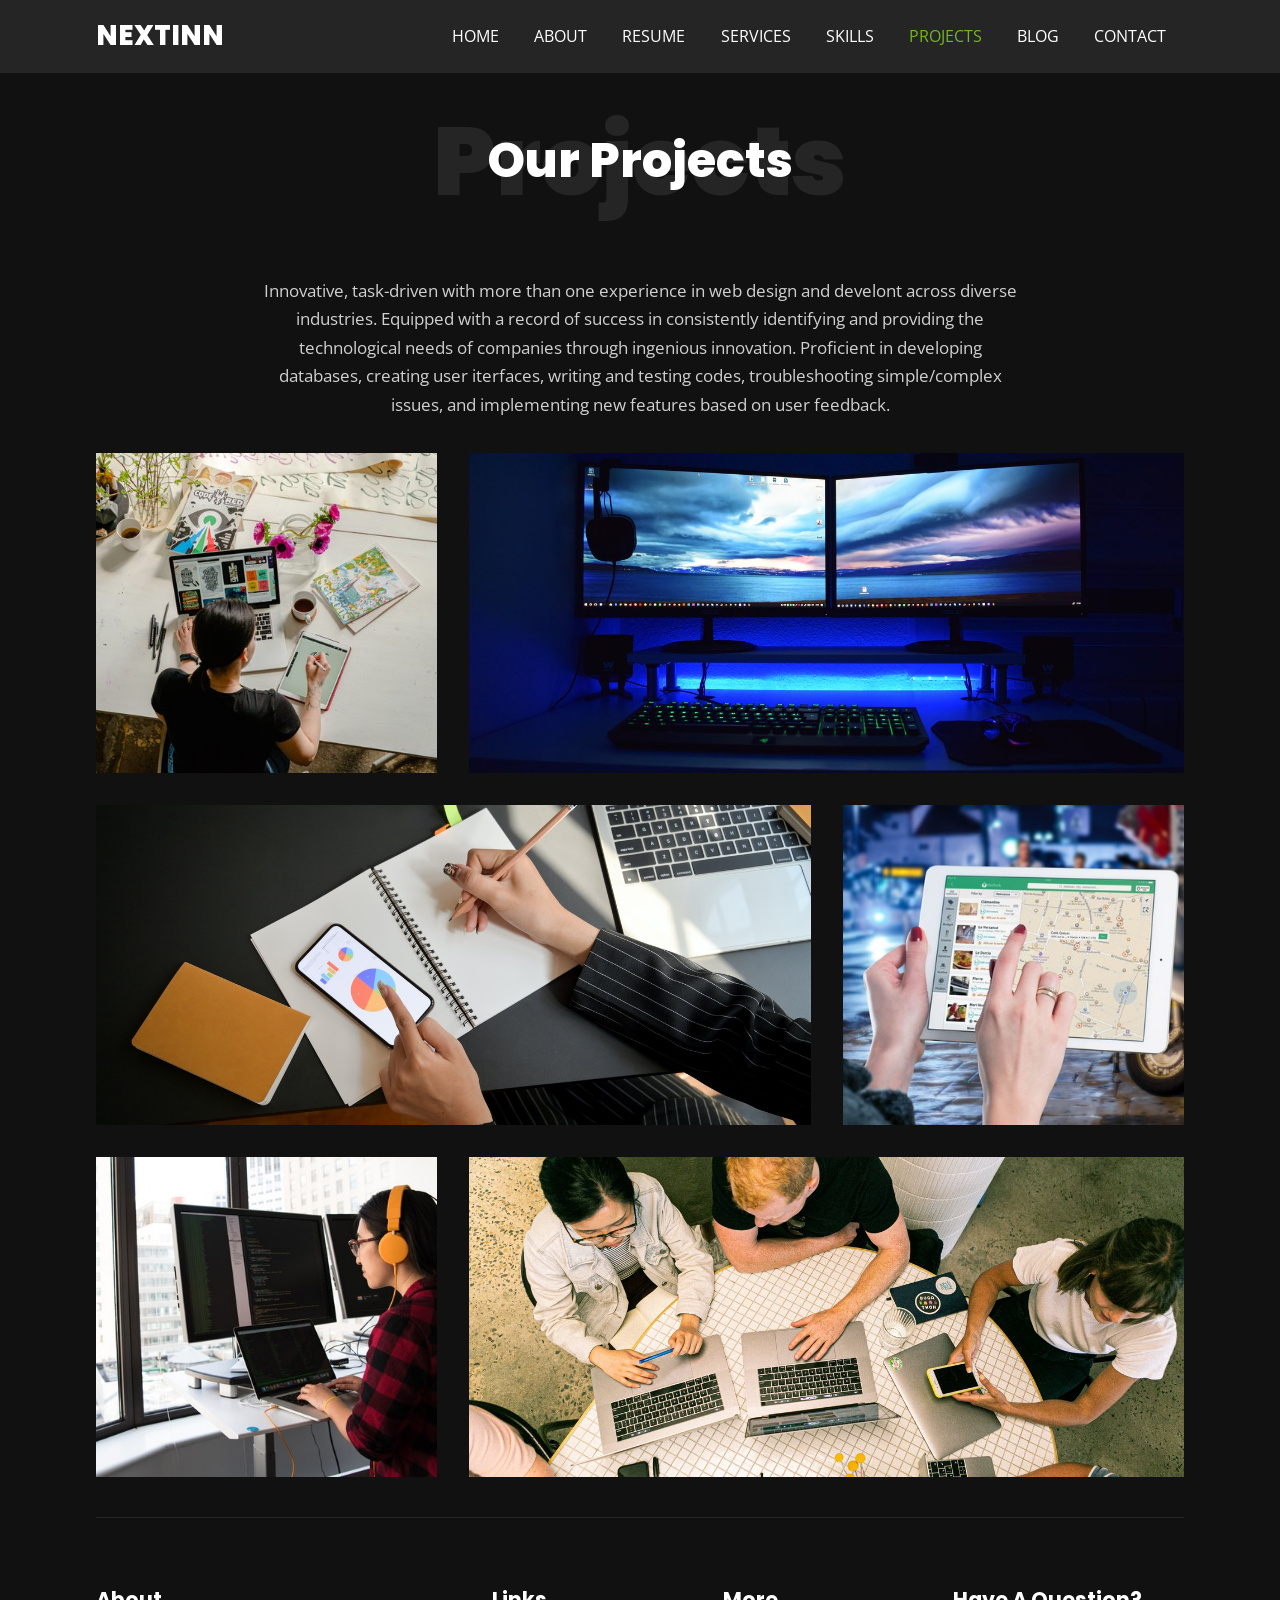
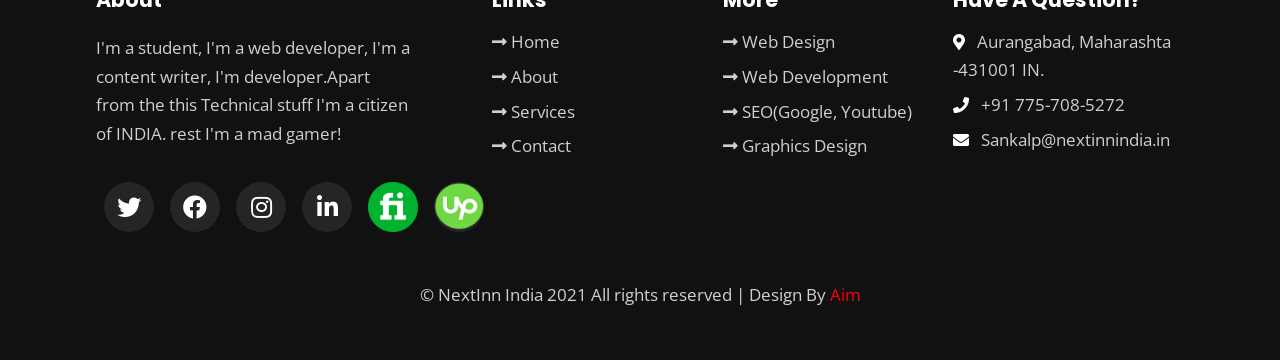
<file: projects.html>
<!DOCTYPE html>
<html>
  <head>
    <meta charset="utf-8">
    <meta http-equiv="X-UA-Compatible" content="IE=edge">
    <link href="assets/nextinn logo.png" rel="shortcut icon" type="image/x-icon" />
    <title>Sankalp Salve | Projects</title>
    <meta name="description" content="">
    <meta name="viewport" content="width=device-width, initial-scale=1">
    <!-- utility css file -->
    <link rel="stylesheet" href="css/utility.css">
    <!-- style css file -->
    <link rel = "stylesheet" href = "css/style.css">
    <!-- fontawesome cdn -->
    <link rel="stylesheet" href="https://cdnjs.cloudflare.com/ajax/libs/font-awesome/5.15.1/css/all.min.css" integrity="sha512-+4zCK9k+qNFUR5X+cKL9EIR+ZOhtIloNl9GIKS57V1MyNsYpYcUrUeQc9vNfzsWfV28IaLL3i96P9sdNyeRssA==" crossorigin="anonymous" />
    <!-- google fonts -->
    <link href="https://fonts.googleapis.com/css2?family=Open+Sans:wght@300;400;600;700;800&family=Poppins:wght@200;300;400;500;600;700;800;900&display=swap" rel="stylesheet">
  </head>
  <body>
    
    <!-- navbar section -->
    <nav class = "navbar">
      <div class = "container">
        <div class = "brand-and-toggler">
          <a href = "index.html" class = "navbar-brand">NextInn</a>
          <button type = "button" class = "navbar-toggler" id = "navbar-toggler">
            <span>
              <i class = "fas fa-bars"></i>
            </span>
          </button>
        </div>

        <div class = "navbar-collapse">
          <ul class = "navbar-nav">
            <li class = "nav-item">
              <a href = "index.html" class = "nav-link">home</a>
            </li>
            <li class = "nav-item">
              <a href = "about.html" class = "nav-link">about</a>
            </li>
            <li class = "nav-item">
              <a href = "resume.html" class = "nav-link">resume</a>
            </li>
            <li class = "nav-item">
              <a href = "services.html" class = "nav-link">services</a>
            </li>
            <li class = "nav-item">
              <a href = "skills.html" class = "nav-link">skills</a>
            </li>
            <li class = "nav-item nav-active">
              <a href = "projects.html" class = "nav-link">projects</a>
            </li>
            <li class = "nav-item">
              <a href = "blog.html" class = "nav-link">blog</a>
            </li>
            <li class = "nav-item">
              <a href = "contact.html" class = "nav-link">contact</a>
            </li>
          </ul>
        </div>
      </div>
    </nav>
    <!-- end of navbar section -->


    <!-- projects page -->
    <section class = "projects container">
      <div class = "title">
        <h2>projects</h2>
        <div>
          <h2>our projects</h2>
        </div>
      </div>

      <p class = "text">Innovative, task-driven with more than one experience in web design and develont across diverse industries. Equipped with a record of success in consistently identifying and providing the technological needs of companies through ingenious innovation. Proficient in developing databases, creating user iterfaces, writing and testing codes, troubleshooting simple/complex issues, and implementing new features based on user feedback.</p>

      <div class = "row">
        <div class = "item">
          <div class = "item-overlay">
            <a href = "#">branding & illustration design</a>
            <h3>web design</h3>
          </div>
        </div>

        <div class = "item">
          <div class = "item-overlay">
            <a href = "#">branding & illustration design</a>
            <h3>web design</h3>
          </div>
        </div>

        <div class = "item">
          <div class = "item-overlay">
            <a href = "#">branding & illustration design</a>
            <h3>web design</h3>
          </div>
        </div>

        <div class = "item">
          <div class = "item-overlay">
            <a href = "#">branding & illustration design</a>
            <h3>web design</h3>
          </div>
        </div>

        <div class = "item">
          <div class = "item-overlay">
            <a href = "#">branding & illustration design</a>
            <h3>web design</h3>
          </div>
        </div>

        <div class = "item">
          <div class = "item-overlay">
            <a href = "#">branding & illustration design</a>
            <h3>web design</h3>
          </div>
        </div>
      </div>
    </section>
    <!-- end of projects page -->

    
    

    <!-- footer -->
    <footer class = "footer container">
      <div class = "row">
        <div class = "col">
          <h3 class = "footer-title">about</h3>
          <p class = "text">I'm a student, I'm a web developer, I'm a content writer, I'm developer.Apart from the this Technical stuff I'm a citizen of INDIA. rest I'm a mad gamer!</p>
          <div class = "social-links">
            <a href = "https://twitter.com/Sankalpsalve3" target="_blank"><i class = "fab fa-twitter"></i></a>
            <a href = "https://www.facebook.com/sankalp.salve.7" target="_blank"><i class = "fab fa-facebook"></i></a>
            <a href = "https://www.instagram.com/di_spartan_cadmium/" target="_blank"><i class = "fab fa-instagram"></i></a>
            <a href = "https://www.linkedin.com/in/sankalp-salve-874a441b1/" target="_blank"><i class = "fab fa-linkedin-in"></i></a>
            <a href="https://www.fiverr.com/share/0K4B72" target="_blank"><img src="assets/fiverr%20icon.png"></a>
            <a href="https://www.upwork.com/o/profiles/users/~010721612c36194499/" target="_blank"><img src="assets/upwork.png"></a>



          </div>
        </div>

        <div class = "col">
          <h3 class = "footer-title">links</h3>
          <div class = "footer-links">
            <a href = "index.html" class = "text">
              <i class = "fas fa-long-arrow-alt-right"></i>
              home
            </a>
            <a href = "about.html" class = "text">
              <i class = "fas fa-long-arrow-alt-right"></i>
              about
            </a>
            <a href = "services.html" class = "text">
              <i class = "fas fa-long-arrow-alt-right"></i>
              services
            </a>
            <a href = "contact.html" class = "text">
              <i class = "fas fa-long-arrow-alt-right"></i>
              contact
            </a>
          </div>
        </div>

        <div class = "col">
          <h3 class = "footer-title">more</h3>
          <div class = "footer-links">
            <a href = "#" class = "text">
              <i class = "fas fa-long-arrow-alt-right"></i>
              web design
            </a>
            <a href = "#" class = "text">
              <i class = "fas fa-long-arrow-alt-right"></i>
              web development
            </a>
            <a href = "#" class = "text">
              <i class = "fas fa-long-arrow-alt-right"></i>
              SEO(Google, Youtube)
            </a>
            <a href = "#" class = "text">
              <i class = "fas fa-long-arrow-alt-right"></i>
              graphics design
            </a>
          </div>
        </div>

        <div class = "col">
          <h3 class = "footer-title">have a question?</h3>
          <div>
            <span>
              <i class = "fas fa-map-marker-alt"></i>
            </span>
            <span class = "text">Aurangabad, Maharashta -431001 IN.</span>
          </div>

          <div>
            <span>
              <i class = "fas fa-phone"></i>
            </span>
            <span class = "text">+91 775-708-5272</span>
          </div>

          <div>
            <span>
              <i class = "fas fa-envelope"></i>
            </span>
            <span class = "text">Sankalp@nextinnindia.in</span>
          </div>
        </div>
      </div>

      <div class = "footer-text">
        <p class = "text">&copy; NextInn India 2021 All rights reserved | Design By <a href="https://www.fiverr.com/share/0K4B72" style="color: red;" target="_blank">Aim</a></p>
      </div>
    </footer>
    <!-- end of footer -->


    <!-- custom js file -->
    <script src="js/script.js"></script>
  </body>
</html>
</file>
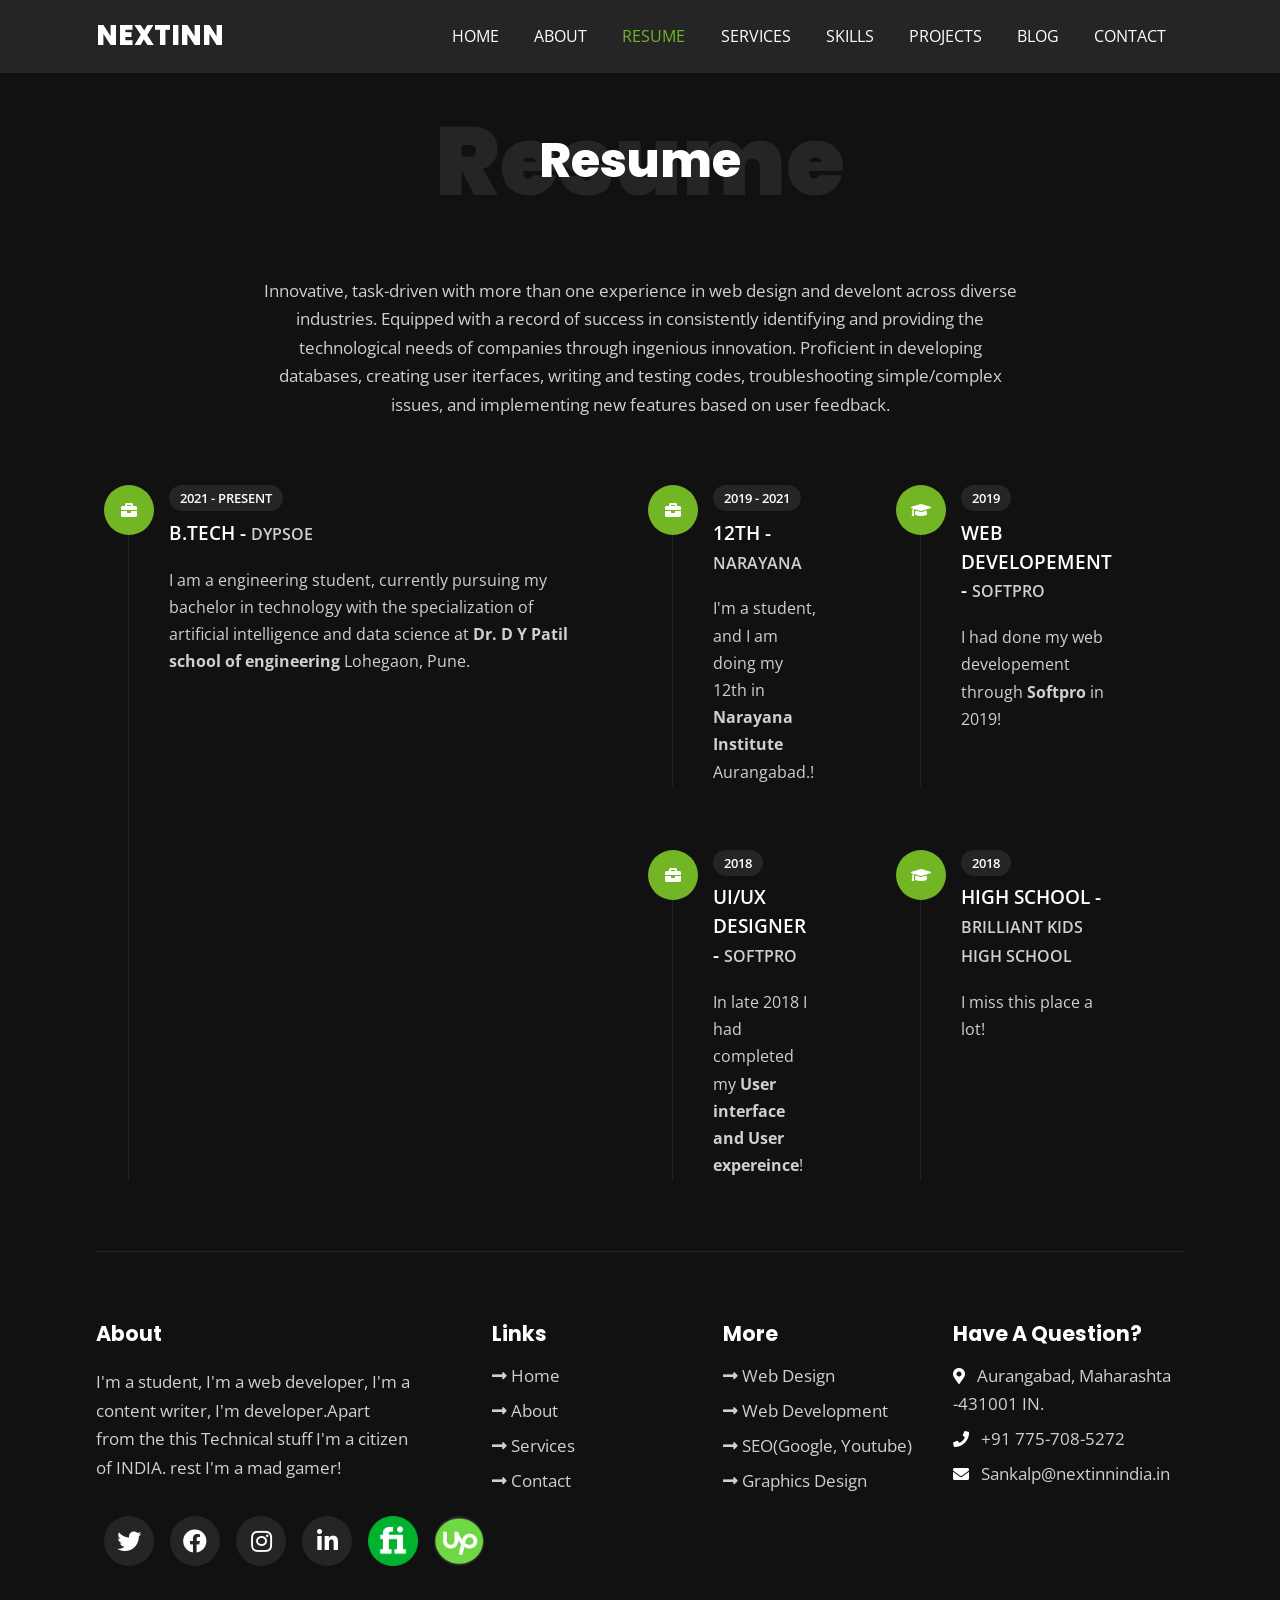
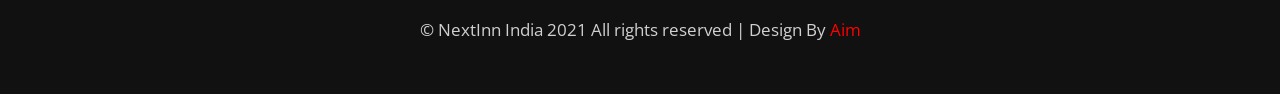
<file: resume.html>
<!DOCTYPE html>
<html>
  <head>
    <meta charset="utf-8">
    <meta http-equiv="X-UA-Compatible" content="IE=edge">
    <link href="assets/nextinn logo.png" rel="shortcut icon" type="image/x-icon" />
    <title>Sankalp Salve | Resume</title>
    <meta name="description" content="">
    <meta name="viewport" content="width=device-width, initial-scale=1">
    <!-- utility css file -->
    <link rel="stylesheet" href="css/utility.css">
    <!-- style css file -->
    <link rel = "stylesheet" href = "css/style.css">
    <!-- fontawesome cdn -->
    <link rel="stylesheet" href="https://cdnjs.cloudflare.com/ajax/libs/font-awesome/5.15.1/css/all.min.css" integrity="sha512-+4zCK9k+qNFUR5X+cKL9EIR+ZOhtIloNl9GIKS57V1MyNsYpYcUrUeQc9vNfzsWfV28IaLL3i96P9sdNyeRssA==" crossorigin="anonymous" />
    <!-- google fonts -->
    <link href="https://fonts.googleapis.com/css2?family=Open+Sans:wght@300;400;600;700;800&family=Poppins:wght@200;300;400;500;600;700;800;900&display=swap" rel="stylesheet">
  </head>
  <body>
    
    <!-- navbar section -->
    <nav class = "navbar">
      <div class = "container">
        <div class = "brand-and-toggler">
          <a href = "index.html" class = "navbar-brand">NextInn</a>
          <button type = "button" class = "navbar-toggler" id = "navbar-toggler">
            <span>
              <i class = "fas fa-bars"></i>
            </span>
          </button>
        </div>

        <div class = "navbar-collapse">
          <ul class = "navbar-nav">
            <li class = "nav-item">
              <a href = "index.html" class = "nav-link">home</a>
            </li>
            <li class = "nav-item">
              <a href = "about.html" class = "nav-link">about</a>
            </li>
            <li class = "nav-item nav-active">
              <a href = "resume.html" class = "nav-link">resume</a>
            </li>
            <li class = "nav-item">
              <a href = "services.html" class = "nav-link">services</a>
            </li>
            <li class = "nav-item">
              <a href = "skills.html" class = "nav-link">skills</a>
            </li>
            <li class = "nav-item">
              <a href = "projects.html" class = "nav-link">projects</a>
            </li>
            <li class = "nav-item">
              <a href = "blog.html" class = "nav-link">blog</a>
            </li>
            <li class = "nav-item">
              <a href = "contact.html" class = "nav-link">contact</a>
            </li>
          </ul>
        </div>
      </div>
    </nav>
    <!-- end of navbar section -->

    <!-- resume page -->
    <section class = "resume container">
      <div class = "title">
        <h2>resume</h2>
        <div>
          <h2>resume</h2>
        </div>
      </div>

      <p class = "text">
          Innovative, task-driven with more than one experience in web 
          design and develont across diverse industries. Equipped with a 
          record of success in consistently identifying and providing the 
          technological needs of companies through ingenious innovation.
          Proficient in developing databases, creating user iterfaces, 
          writing and testing codes, troubleshooting simple/complex issues,
          and implementing new features based on user feedback.
      </p>

      <div class = "row">
        <div class = "item">
          <div class = "icon">
            <i class = "fas fa-briefcase"></i>
          </div>
          <span>2021 - present</span>
          <h2>B.tech - <span> DYPSOE</span></h2>
          <p class = "text">I am a engineering student, currently pursuing my bachelor in technology with the specialization of artificial intelligence and data science at <b>Dr. D Y Patil school of engineering</b> Lohegaon, Pune.</p>
        </div>
              
      <div class = "row">
        <div class = "item">
          <div class = "icon">
            <i class = "fas fa-briefcase"></i>
          </div>
          <span>2019 - 2021</span>
          <h2>12th - <span>Narayana</span></h2>
          <p class = "text">I'm a student, and I am doing my 12th in <b>Narayana Institute</b> Aurangabad.!</p>
        </div>

        <div class = "item">
          <div class = "icon">
            <i class = "fas fa-graduation-cap"></i>
          </div>
          <span>2019</span>
          <h2>Web developement - <span>Softpro</span></h2>
          <p class = "text">I had done my web developement through <b>Softpro</b> in 2019!</p>
        </div>

        <div class = "item">
          <div class = "icon">
            <i class = "fas fa-briefcase"></i>
          </div>
          <span>2018</span>
          <h2>UI/UX designer - <span>Softpro</span></h2>
          <p class = "text">In late 2018 I had completed my <b>User interface and User expereince</b>!</p>
        </div>

<!--         <div class = "item">
          <div class = "icon">
            <i class = "fas fa-graduation-cap"></i>
          </div>
          <span>2012</span>
          <h2>masters in IT - <span>mit</span></h2>
          <p class = "text">Lorem ipsum dolor sit amet consectetur adipisicing elit. Reprehenderit non porro nisi, vitae accusamus sapiente!</p>
        </div>

        <div class = "item">
          <div class = "icon">
            <i class = "fas fa-briefcase"></i>
          </div>
          <span>2005 - 2013</span>
          <h2>consultant - <span>videohive</span></h2>
          <p class = "text">Lorem ipsum dolor sit amet consectetur adipisicing elit. Reprehenderit non porro nisi, vitae accusamus sapiente!</p>
        </div> -->

        <div class = "item">
          <div class = "icon">
            <i class = "fas fa-graduation-cap"></i>
          </div> 
          <span>2018</span>
          <h2>High School - <span>Brilliant Kids High School</span></h2>
          <p class = "text">I miss this place a lot!</p>
        </div>
      </div>
    </section>
    <!-- end of resume page -->
    
    

    <!-- footer -->
    <footer class = "footer container">
      <div class = "row">
        <div class = "col">
          <h3 class = "footer-title">about</h3>
          <p class = "text">I'm a student, I'm a web developer, I'm a content writer, I'm developer.Apart from the this Technical stuff I'm a citizen of INDIA. rest I'm a mad gamer!</p>
          <div class = "social-links">
            <a href = "https://twitter.com/Sankalpsalve3" target="_blank"><i class = "fab fa-twitter"></i></a>
            <a href = "https://www.facebook.com/sankalp.salve.7" target="_blank"><i class = "fab fa-facebook"></i></a>
            <a href = "https://www.instagram.com/di_spartan_cadmium/" target="_blank"><i class = "fab fa-instagram"></i></a>
            <a href = "https://www.linkedin.com/in/sankalp-salve-874a441b1/" target="_blank"><i class = "fab fa-linkedin-in"></i></a>
            <a href="https://www.fiverr.com/share/0K4B72" target="_blank"><img src="assets/fiverr%20icon.png"></a>
            <a href="https://www.upwork.com/o/profiles/users/~010721612c36194499/" target="_blank"><img src="assets/upwork.png"></a>



          </div>
        </div>

        <div class = "col">
          <h3 class = "footer-title">links</h3>
          <div class = "footer-links">
            <a href = "index.html" class = "text">
              <i class = "fas fa-long-arrow-alt-right"></i>
              home
            </a>
            <a href = "about.html" class = "text">
              <i class = "fas fa-long-arrow-alt-right"></i>
              about
            </a>
            <a href = "services.html" class = "text">
              <i class = "fas fa-long-arrow-alt-right"></i>
              services
            </a>
            <a href = "contact.html" class = "text">
              <i class = "fas fa-long-arrow-alt-right"></i>
              contact
            </a>
          </div>
        </div>

        <div class = "col">
          <h3 class = "footer-title">more</h3>
          <div class = "footer-links">
            <a href = "#" class = "text">
              <i class = "fas fa-long-arrow-alt-right"></i>
              web design
            </a>
            <a href = "#" class = "text">
              <i class = "fas fa-long-arrow-alt-right"></i>
              web development
            </a>
            <a href = "#" class = "text">
              <i class = "fas fa-long-arrow-alt-right"></i>
              SEO(Google, Youtube)
            </a>
            <a href = "#" class = "text">
              <i class = "fas fa-long-arrow-alt-right"></i>
              graphics design
            </a>
          </div>
        </div>

        <div class = "col">
          <h3 class = "footer-title">have a question?</h3>
          <div>
            <span>
              <i class = "fas fa-map-marker-alt"></i>
            </span>
            <span class = "text">Aurangabad, Maharashta -431001 IN.</span>
          </div>

          <div>
            <span>
              <i class = "fas fa-phone"></i>
            </span>
            <span class = "text">+91 775-708-5272</span>
          </div>

          <div>
            <span>
              <i class = "fas fa-envelope"></i>
            </span>
            <span class = "text">Sankalp@nextinnindia.in</span>
          </div>
        </div>
      </div>

      <div class = "footer-text">
        <p class = "text">&copy; NextInn India 2021 All rights reserved | Design By <a href="https://www.fiverr.com/share/0K4B72" style="color: red;" target="_blank">Aim</a></p>
      </div>
    </footer>
    <!-- end of footer -->


    <!-- custom js file -->
    <script src="js/script.js"></script>
  </body>
</html>
</file>
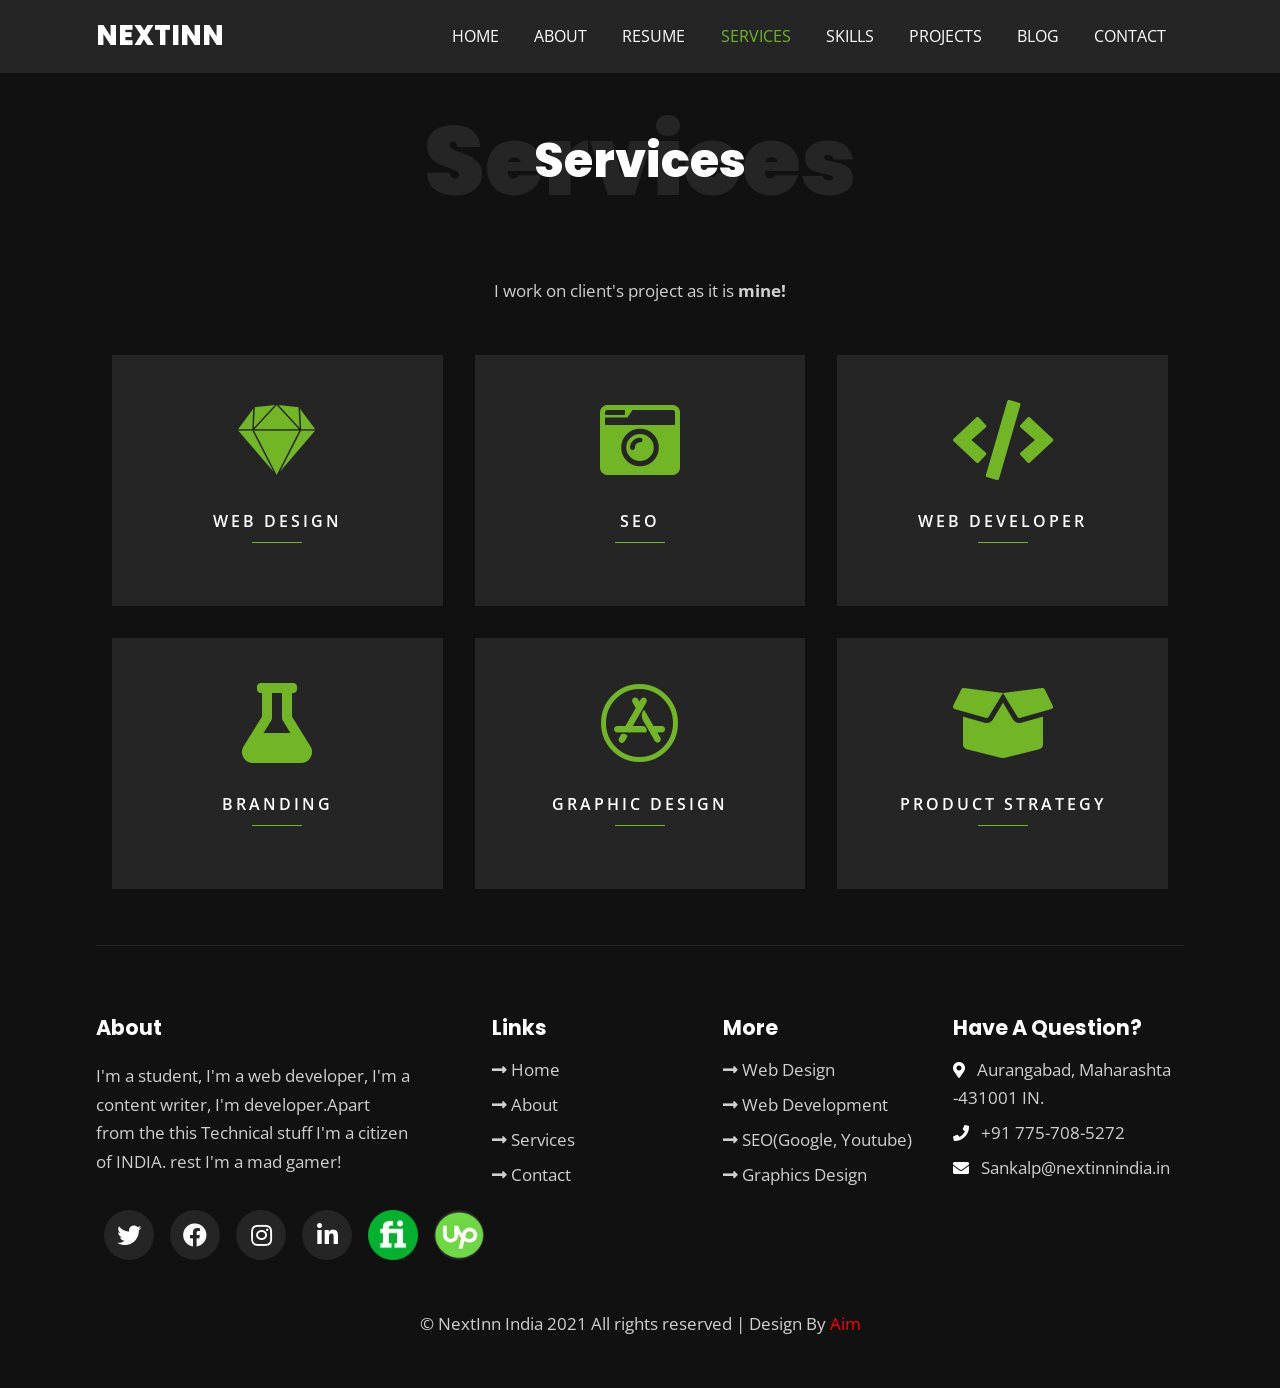
<file: services.html>
<!DOCTYPE html>
<html>
  <head>
    <meta charset="utf-8">
    <meta http-equiv="X-UA-Compatible" content="IE=edge">
    <link href="assets/nextinn logo.png" rel="shortcut icon" type="image/x-icon" />
    <title>Sankalp Salve | Services</title>
    <meta name="description" content="">
    <meta name="viewport" content="width=device-width, initial-scale=1">
    <!-- utility css file -->
    <link rel="stylesheet" href="css/utility.css">
    <!-- style css file -->
    <link rel = "stylesheet" href = "css/style.css">
    <!-- fontawesome cdn -->
    <link rel="stylesheet" href="https://cdnjs.cloudflare.com/ajax/libs/font-awesome/5.15.1/css/all.min.css" integrity="sha512-+4zCK9k+qNFUR5X+cKL9EIR+ZOhtIloNl9GIKS57V1MyNsYpYcUrUeQc9vNfzsWfV28IaLL3i96P9sdNyeRssA==" crossorigin="anonymous" />
    <!-- google fonts -->
    <link href="https://fonts.googleapis.com/css2?family=Open+Sans:wght@300;400;600;700;800&family=Poppins:wght@200;300;400;500;600;700;800;900&display=swap" rel="stylesheet">
  </head>
  <body>
    
    <!-- navbar section -->
    <nav class = "navbar">
      <div class = "container">
        <div class = "brand-and-toggler">
          <a href = "index.html" class = "navbar-brand">NextInn</a>
          <button type = "button" class = "navbar-toggler" id = "navbar-toggler">
            <span>
              <i class = "fas fa-bars"></i>
            </span>
          </button>
        </div>

        <div class = "navbar-collapse">
          <ul class = "navbar-nav">
            <li class = "nav-item">
              <a href = "index.html" class = "nav-link">home</a>
            </li>
            <li class = "nav-item">
              <a href = "about.html" class = "nav-link">about</a>
            </li>
            <li class = "nav-item">
              <a href = "resume.html" class = "nav-link">resume</a>
            </li>
            <li class = "nav-item nav-active">
              <a href = "services.html" class = "nav-link">services</a>
            </li>
            <li class = "nav-item">
              <a href = "skills.html" class = "nav-link">skills</a>
            </li>
            <li class = "nav-item">
              <a href = "projects.html" class = "nav-link">projects</a>
            </li>
            <li class = "nav-item">
              <a href = "blog.html" class = "nav-link">blog</a>
            </li>
            <li class = "nav-item">
              <a href = "contact.html" class = "nav-link">contact</a>
            </li>
          </ul>
        </div>
      </div>
    </nav>
    <!-- end of navbar section -->

    <!-- services page -->
    <section class = "services container">
      <div class = "title">
        <h2>services</h2>
        <div>
          <h2>services</h2>
        </div>
      </div>

      <p class = "text">I work on client's project as it is <b>mine!</b></p>

      <div class = "row">
        <div class = "item">
          <span><i class = "fab fa-sketch"></i></span>
          <h2>Web Design</h2>
        </div>

        <div class = "item">
          <span><i class = "fas fa-camera-retro"></i></span>
          <h2>SEO</h2>
        </div>

        <div class = "item">
          <span><i class = "fas fa-code"></i></span>
          <h2>Web Developer</h2>
        </div>

        <div class = "item">
          <span><i class = "fas fa-flask"></i></span>
          <h2>Branding</h2>
        </div>

        <div class = "item">
          <span><i class = "fab fa-app-store"></i></span>
          <h2>Graphic Design</h2>
        </div>

        <div class = "item">
          <span><i class = "fas fa-box-open"></i></span>
          <h2>Product Strategy</h2>
        </div>
      </div>
    </section>
    <!-- end of services page -->

    <!-- footer -->
    <footer class = "footer container">
      <div class = "row">
        <div class = "col">
          <h3 class = "footer-title">about</h3>
          <p class = "text">I'm a student, I'm a web developer, I'm a content writer, I'm developer.Apart from the this Technical stuff I'm a citizen of INDIA. rest I'm a mad gamer!</p>
          <div class = "social-links">
            <a href = "https://twitter.com/Sankalpsalve3" target="_blank"><i class = "fab fa-twitter"></i></a>
            <a href = "https://www.facebook.com/sankalp.salve.7" target="_blank"><i class = "fab fa-facebook"></i></a>
            <a href = "https://www.instagram.com/di_spartan_cadmium/" target="_blank"><i class = "fab fa-instagram"></i></a>
            <a href = "https://www.linkedin.com/in/sankalp-salve-874a441b1/" target="_blank"><i class = "fab fa-linkedin-in"></i></a>
            <a href="https://www.fiverr.com/share/0K4B72" target="_blank"><img src="assets/fiverr%20icon.png"></a>
            <a href="https://www.upwork.com/o/profiles/users/~010721612c36194499/" target="_blank"><img src="assets/upwork.png"></a>



          </div>
        </div>

        <div class = "col">
          <h3 class = "footer-title">links</h3>
          <div class = "footer-links">
            <a href = "index.html" class = "text">
              <i class = "fas fa-long-arrow-alt-right"></i>
              home
            </a>
            <a href = "about.html" class = "text">
              <i class = "fas fa-long-arrow-alt-right"></i>
              about
            </a>
            <a href = "services.html" class = "text">
              <i class = "fas fa-long-arrow-alt-right"></i>
              services
            </a>
            <a href = "contact.html" class = "text">
              <i class = "fas fa-long-arrow-alt-right"></i>
              contact
            </a>
          </div>
        </div>

        <div class = "col">
          <h3 class = "footer-title">more</h3>
          <div class = "footer-links">
            <a href = "#" class = "text">
              <i class = "fas fa-long-arrow-alt-right"></i>
              web design
            </a>
            <a href = "#" class = "text">
              <i class = "fas fa-long-arrow-alt-right"></i>
              web development
            </a>
            <a href = "#" class = "text">
              <i class = "fas fa-long-arrow-alt-right"></i>
              SEO(Google, Youtube)
            </a>
            <a href = "#" class = "text">
              <i class = "fas fa-long-arrow-alt-right"></i>
              graphics design
            </a>
          </div>
        </div>

        <div class = "col">
          <h3 class = "footer-title">have a question?</h3>
          <div>
            <span>
              <i class = "fas fa-map-marker-alt"></i>
            </span>
            <span class = "text">Aurangabad, Maharashta -431001 IN.</span>
          </div>

          <div>
            <span>
              <i class = "fas fa-phone"></i>
            </span>
            <span class = "text">+91 775-708-5272</span>
          </div>

          <div>
            <span>
              <i class = "fas fa-envelope"></i>
            </span>
            <span class = "text">Sankalp@nextinnindia.in</span>
          </div>
        </div>
      </div>

      <div class = "footer-text">
        <p class = "text">&copy; NextInn India 2021 All rights reserved | Design By <a href="https://www.fiverr.com/share/0K4B72" style="color: red;" target="_blank">Aim</a></p>
      </div>
    </footer>
    <!-- end of footer -->


    <!-- custom js file -->
    <script src="js/script.js"></script>
  </body>
</html>
</file>
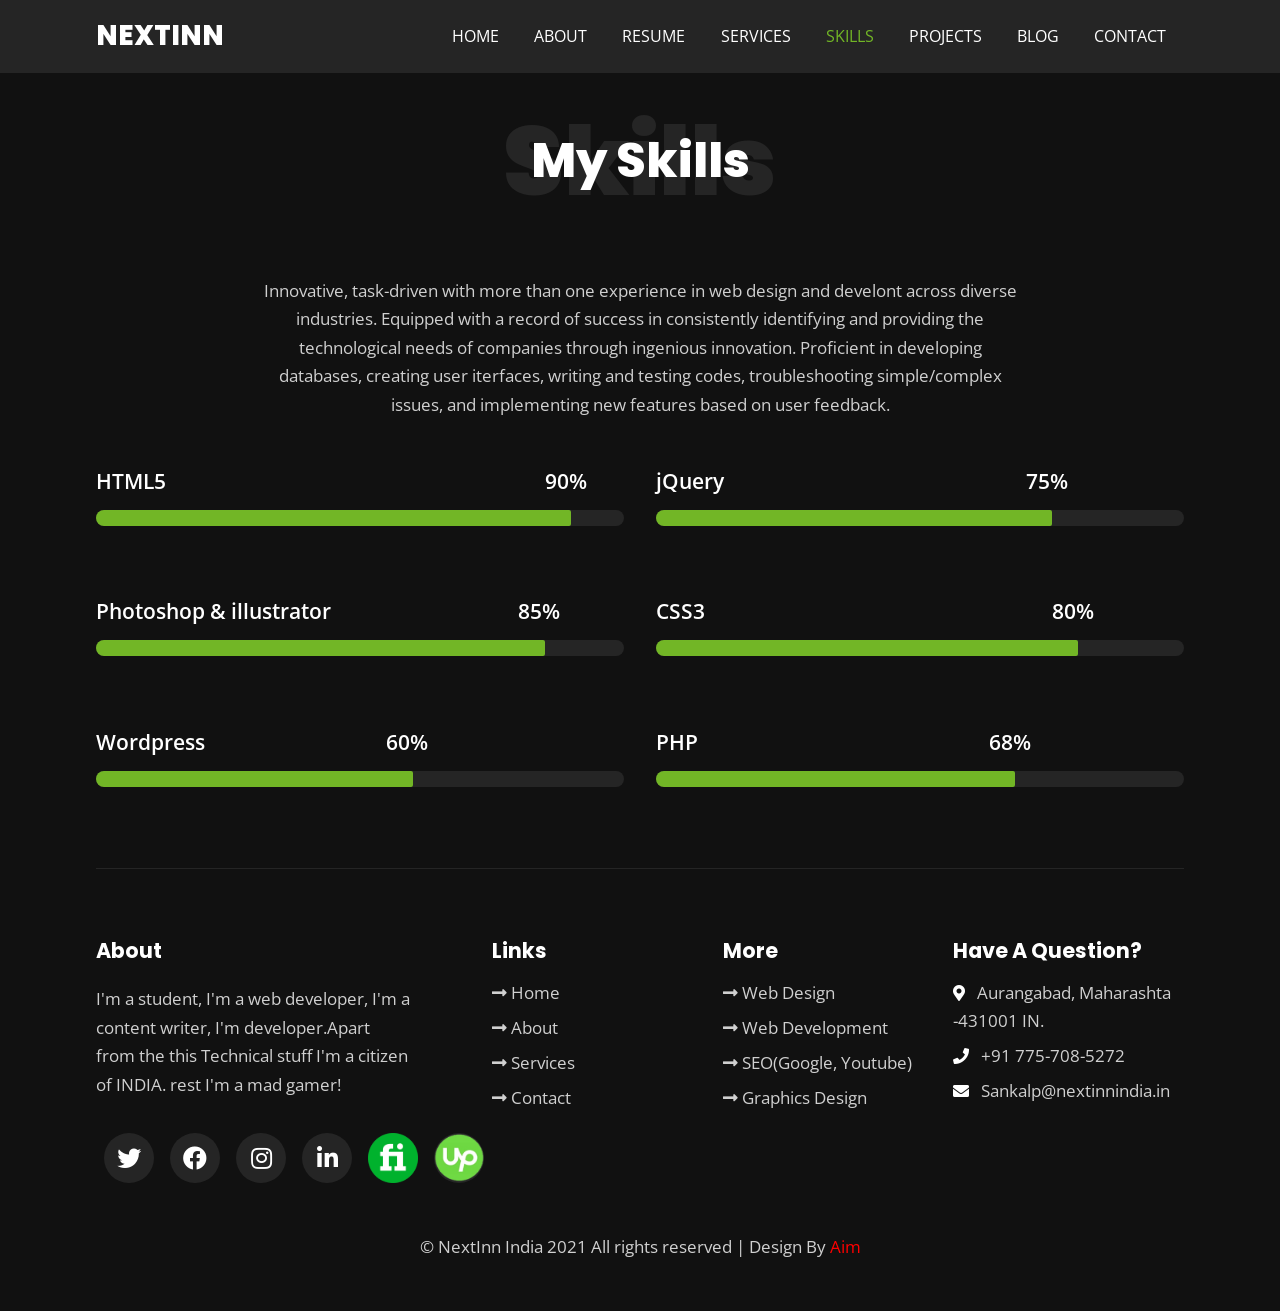
<file: skills.html>
<!DOCTYPE html>
<html>
  <head>
    <meta charset="utf-8">
    <meta http-equiv="X-UA-Compatible" content="IE=edge">
    <link href="assets/nextinn logo.png" rel="shortcut icon" type="image/x-icon" />

    <title>Sankalp Salve | Skills</title>
    <meta name="description" content="">
    <meta name="viewport" content="width=device-width, initial-scale=1">
    <!-- utility css file -->
    <link rel="stylesheet" href="css/utility.css">
    <!-- style css file -->
    <link rel = "stylesheet" href = "css/style.css">
    <!-- fontawesome cdn -->
    <link rel="stylesheet" href="https://cdnjs.cloudflare.com/ajax/libs/font-awesome/5.15.1/css/all.min.css" integrity="sha512-+4zCK9k+qNFUR5X+cKL9EIR+ZOhtIloNl9GIKS57V1MyNsYpYcUrUeQc9vNfzsWfV28IaLL3i96P9sdNyeRssA==" crossorigin="anonymous" />
    <!-- google fonts -->
    <link href="https://fonts.googleapis.com/css2?family=Open+Sans:wght@300;400;600;700;800&family=Poppins:wght@200;300;400;500;600;700;800;900&display=swap" rel="stylesheet">
  </head>
  <body>
    
    <!-- navbar section -->
    <nav class = "navbar">
      <div class = "container">
        <div class = "brand-and-toggler">
          <a href = "index.html" class = "navbar-brand">NextInn</a>
          <button type = "button" class = "navbar-toggler" id = "navbar-toggler">
            <span>
              <i class = "fas fa-bars"></i>
            </span>
          </button>
        </div>

        <div class = "navbar-collapse">
          <ul class = "navbar-nav">
            <li class = "nav-item">
              <a href = "index.html" class = "nav-link">home</a>
            </li>
            <li class = "nav-item">
              <a href = "about.html" class = "nav-link">about</a>
            </li>
            <li class = "nav-item">
              <a href = "resume.html" class = "nav-link">resume</a>
            </li>
            <li class = "nav-item">
              <a href = "services.html" class = "nav-link">services</a>
            </li>
            <li class = "nav-item nav-active">
              <a href = "skills.html" class = "nav-link">skills</a>
            </li>
            <li class = "nav-item">
              <a href = "projects.html" class = "nav-link">projects</a>
            </li>
            <li class = "nav-item">
              <a href = "blog.html" class = "nav-link">blog</a>
            </li>
            <li class = "nav-item">
              <a href = "contact.html" class = "nav-link">contact</a>
            </li>
          </ul>
        </div>
      </div>
    </nav>
    <!-- end of navbar section -->



    <!-- skills page -->
    <section class = "skills container">
      <div class = "title">
        <h2>skills</h2>
        <div>
          <h2>my skills</h2>
        </div>
      </div>

      <p class = "text">Innovative, task-driven with more than one experience in web design and develont across diverse industries. Equipped with a record of success in consistently identifying and providing the technological needs of companies through ingenious innovation. Proficient in developing databases, creating user iterfaces, writing and testing codes, troubleshooting simple/complex issues, and implementing new features based on user feedback.</p>

      <div class = "row">
        <div class = "item">
          <div class = "item-text">
            <span>HTML5</span>
            <span class = "w-90">90%</span>
          </div>
          <div class = "progress">
            <div class = "progress-bar w-90"></div>
          </div>
        </div>

        <div class = "item">
          <div class = "item-text">
            <span>jQuery</span>
            <span class = "w-75">75%</span>
          </div>
          <div class = "progress">
            <div class = "progress-bar w-75"></div>
          </div>
        </div>

        <div class = "item">
          <div class = "item-text">
            <span>Photoshop & illustrator</span>
            <span class = "w-85">85%</span>
          </div>
          <div class = "progress">
            <div class = "progress-bar w-85"></div>
          </div>
        </div>

        <div class = "item">
          <div class = "item-text">
            <span>CSS3</span>
            <span class = "w-80">80%</span>
          </div>
          <div class = "progress">
            <div class = "progress-bar w-80"></div>
          </div>
        </div>

        <div class = "item">
          <div class = "item-text">
            <span>Wordpress</span>
            <span class = "w-60">60%</span>
          </div>
          <div class = "progress">
            <div class = "progress-bar w-60"></div>
          </div>
        </div>

        <div class = "item">
          <div class = "item-text">
            <span>PHP</span>
            <span class = "w-68">68%</span>
          </div>
          <div class = "progress">
            <div class = "progress-bar w-68"></div>
          </div>
        </div>
      </div>
    </section>
    <!-- end of skills page -->

    

    <!-- footer -->
    <footer class = "footer container">
      <div class = "row">
        <div class = "col">
          <h3 class = "footer-title">about</h3>
          <p class = "text">I'm a student, I'm a web developer, I'm a content writer, I'm developer.Apart from the this Technical stuff I'm a citizen of INDIA. rest I'm a mad gamer!</p>
          <div class = "social-links">
            <a href = "https://twitter.com/Sankalpsalve3" target="_blank"><i class = "fab fa-twitter"></i></a>
            <a href = "https://www.facebook.com/sankalp.salve.7" target="_blank"><i class = "fab fa-facebook"></i></a>
            <a href = "https://www.instagram.com/di_spartan_cadmium/" target="_blank"><i class = "fab fa-instagram"></i></a>
            <a href = "https://www.linkedin.com/in/sankalp-salve-874a441b1/" target="_blank"><i class = "fab fa-linkedin-in"></i></a>
            <a href="https://www.fiverr.com/share/0K4B72" target="_blank"><img src="assets/fiverr%20icon.png"></a>
            <a href="https://www.upwork.com/o/profiles/users/~010721612c36194499/" target="_blank"><img src="assets/upwork.png"></a>



          </div>
        </div>

        <div class = "col">
          <h3 class = "footer-title">links</h3>
          <div class = "footer-links">
            <a href = "index.html" class = "text">
              <i class = "fas fa-long-arrow-alt-right"></i>
              home
            </a>
            <a href = "about.html" class = "text">
              <i class = "fas fa-long-arrow-alt-right"></i>
              about
            </a>
            <a href = "services.html" class = "text">
              <i class = "fas fa-long-arrow-alt-right"></i>
              services
            </a>
            <a href = "contact.html" class = "text">
              <i class = "fas fa-long-arrow-alt-right"></i>
              contact
            </a>
          </div>
        </div>

        <div class = "col">
          <h3 class = "footer-title">more</h3>
          <div class = "footer-links">
            <a href = "#" class = "text">
              <i class = "fas fa-long-arrow-alt-right"></i>
              web design
            </a>
            <a href = "#" class = "text">
              <i class = "fas fa-long-arrow-alt-right"></i>
              web development
            </a>
            <a href = "#" class = "text">
              <i class = "fas fa-long-arrow-alt-right"></i>
              SEO(Google, Youtube)
            </a>
            <a href = "#" class = "text">
              <i class = "fas fa-long-arrow-alt-right"></i>
              graphics design
            </a>
          </div>
        </div>

        <div class = "col">
          <h3 class = "footer-title">have a question?</h3>
          <div>
            <span>
              <i class = "fas fa-map-marker-alt"></i>
            </span>
            <span class = "text">Aurangabad, Maharashta -431001 IN.</span>
          </div>

          <div>
            <span>
              <i class = "fas fa-phone"></i>
            </span>
            <span class = "text">+91 775-708-5272</span>
          </div>

          <div>
            <span>
              <i class = "fas fa-envelope"></i>
            </span>
            <span class = "text">Sankalp@nextinnindia.in</span>
          </div>
        </div>
      </div>

      <div class = "footer-text">
        <p class = "text">&copy; NextInn India 2021 All rights reserved | Design By <a href="https://www.fiverr.com/share/0K4B72" style="color: red;" target="_blank">Aim</a></p>
      </div>
    </footer>
    <!-- end of footer -->


    <!-- custom js file -->
    <script src="js/script.js"></script>
  </body>
</html>
</file>
<file: css/utility.css>
/* setup and common stylings */
:root{
    --poppins: 'Poppins', sans-serif;
    --sans: 'Open Sans', sans-serif;
    --green: #72b626;
    --black: #111;
    --nero: #252525;
    --transition: all 0.4s ease;
}
*{
    box-sizing: border-box;
    padding: 0;
    margin: 0;
    font-family: var(--sans);
}
body{
    color: #fff;
    line-height: 1.5;
    background: var(--black);
    overflow-x: hidden;
}
a{
    color: #fff;
    text-decoration: none;
}
img{
    width: 100%;
    display: block;
}
ul li{
    list-style-type: none;
}
h1, h2, h3, h4, h5, h6, p{
    padding: 0.6rem 0;
}

/* button */
.btn{
    border: none;
    margin: 1rem 0;
    border-radius: 35px;
    background: var(--green);
    font-size: 0.9rem;
    text-transform: uppercase;
    padding: 1rem 1.5rem;
    font-weight: 700;
    letter-spacing: 2px;
    display: inline-block;
    cursor: pointer;
    transition: var(--transition);
}
.btn:hover{
    opacity: 0.7;
}

.text{
    font-size: 1.05rem;
    color: #d0d0d0;
    line-height: 1.7;
}

/* title */
.title{
    position: relative;
}
.title > h2{
    font-size: 3rem;
    font-family: var(--poppins);
    text-align: center;
    text-transform: capitalize;
    font-weight: 900;
    color: var(--nero);
}
.title div{
    position: absolute;
    top: 50%;
    left: 50%;
    text-align: center;
    width: 100%;
    transform: translate(-50%, -50%);
}
.title div h2{
    text-transform: capitalize;
    font-size: 2rem;
    font-family: var(--poppins);
    font-weight: 800;
}
.container{
    width: 90vw;
    margin: 0 auto;
}

@media screen and (min-width: 500px){
    .title > h2{
        font-size: 6rem;
    }
    .title div h2{
        font-size: 3rem;
    }
}

@media screen and (min-width: 992px){
    .container{
        width: 88vw;
    }
}
@media screen and (min-width: 1200px){
    .container{
        width: 85vw;
    }
}

/* animation and transition stopper styling */
.resize-animation-stopper *{
    animation: none !important;
    transition: none !important;
}
</file>
<file: css/style.css>
/* #### navbar #### */
.navbar{
    position: fixed;
    z-index: 999;
    top: 0;
    left: 0;
    background: var(--nero);
    width: 100%;
}
.brand-and-toggler{
    display: flex;
    justify-content: space-between;
    padding: 1rem 0;
}
.navbar-brand{
    text-transform: uppercase;
    font-family: var(--poppins);
    font-size: 1.7rem;
    font-weight: 800;
}
.navbar-toggler{
    border: none;
    font-size: 1.7rem;
    background: none;
    color: #fff;
    cursor: pointer;
    outline: none;
    transition: var(--transition);
}
.navbar-toggler:hover{
    opacity: 0.8;
}
.navbar-collapse{
    height: 0;
    overflow: hidden;
    transition: var(--transition);
}
.nav-item{
    text-align: center;
    padding: 0.6rem;
    position: relative;
}
.nav-item::after{
    content: "";
    position: absolute;
    bottom: 4px;
    left: 50%;
    transform: translateX(-50%);
    border-radius: 5px;
    width: 0;
    height: 2px;
    background: var(--green);
    transition: var(--transition);
}
.nav-item:hover::after{
    width: 100px;
}
.nav-link{
    text-transform: uppercase;
    font-size: 1.2rem;
    transition: var(--transition);
}
.nav-link:hover{
    color: var(--green);
}
.nav-active .nav-link{
    color: var(--green);
}

/*** show nav class ***/
.showNav{
    height: 385px;
}

/* #### HOME PAGE #### */
.home{
    padding: 5rem 0 2.5rem 0;
}
.home .row > div{
    height: 60vh;
    display: flex;
    flex-direction: column;
    justify-content: center;
    align-items: center;
    border: 2px solid var(--nero);
    border-radius: 10px;
    margin: 2rem 0;
}
.home .row-left{
    text-align: center;
}
.home .row-left h3{
    color: var(--green);
    font-weight: 400;
    text-transform: uppercase;
}
.home .row-left h1{
    font-size: 2rem;
    font-family: var(--poppins);
    text-transform: capitalize;
    line-height: 1.2;
    font-weight: 900;
}
.home .row-left h1 span{
    color: var(--green);
}
.home .row-left h2{
    text-transform: uppercase;
    font-family: var(--poppins);
    font-size: 1rem;
}
.home-pg-btn{
    display: flex;
    margin: 1rem 0;
}
.home-pg-btn button{
    padding: 0.8rem;
    margin-right: 0.6rem;
    border: 1px solid #f7f7f7;
}
.home-pg-btn button:first-child{
    border-color: var(--green);
}
.home-pg-btn button:last-child{
    background: transparent;
    color: #fff;
}
.home .img-container{
    position: relative;
    width: 240px;
    height: 240px;
    border-radius: 50%;
    overflow: hidden;
}
.home .img-border{
    background: var(--nero);
    width: 245px;
    height: 245px;
    border-radius: 50%;
    display: flex;
    justify-content: center;
    align-items: center;
}

/* #### ABOUT PAGE #### */
.about{
    padding: 5rem 0 2.5rem 0;
}
.about .row-right{
    padding: 3rem 0;
}
.about .row-right p{
    margin: 1rem 0;
}
.about-content{
    margin: 1.5rem 0;
}
.about-content li{
    display: flex;
    margin: 0.6rem 0;
}
.about-content li span{
    flex: 1;
}
.about-content li span:first-child{
    color: #fff;
    font-weight: 600;
}
.about .row-right h3{
    color: var(--green);
    font-size: 1.5rem;
}
.about .row-right h3 span{
    color: #fff;
    font-weight: 400;
}

/* #### RESUME PAGE #### */
.resume{
    padding: 5rem 0 2.5rem 0;
}
.resume > .text{
    width: 70%;
    margin: 1.5rem auto;
    text-align: center;
}
.resume .item{
    padding: 0 2.5rem;
    margin: 2rem;
    border-left: 1px solid var(--nero);
    position: relative;
}
.resume .item > span{
    background: var(--nero);
    border-radius: 15px;
    padding: 0.25rem 0.7rem;
    text-transform: uppercase;
    font-size: 0.8rem;
    font-weight: 600;
}
.resume .item h2{
    text-transform: uppercase;
    font-weight: 600;
    font-size: 1.2rem;
}
.resume .item h2 span{
    font-size: 1rem;
    color: #d0d0d0;
}
.resume .item .text{
    font-size: 1rem;
    padding-bottom: 0;
}
.resume .icon{
    position: absolute;
    top: 0;
    width: 50px;
    height: 50px;
    background: var(--green);
    border-radius: 50%;
    display: flex;
    justify-content: center;
    align-items: center;
    left: -25px;
}

/* #### SERVICES PAGE #### */
.services{
    padding: 5rem 0 2.5rem 0;
}
.services > .text{
    width: 70%;
    margin: 1.5rem auto;
    text-align: center;
}
.services .item{
    text-align: center;
    padding: 1.5rem 0 4rem 0;
    background: var(--nero);
    margin: 1.5rem 0;
    cursor: pointer;
    transition: var(--transition);
}
.services .item span{
    font-size: 5rem;
    color: var(--green);
}
.services .item h2{
    text-transform: uppercase;
    font-size: 1rem;
    font-weight: 600;
    letter-spacing: 3px;
    position: relative;
}
.services .item h2::after{
    content: "";
    position: absolute;
    bottom: 0;
    background: var(--green);
    width: 50px;
    height: 0.5px;
    left: 50%;
    transform: translateX(-50%);
}
.services .item:hover{
    background: var(--green);
}
.services .item:hover span{
    color: #fff;
}
.services .item:hover h2{
    color: var(--black);
}
.services .item:hover h2::after{
    background: var(--black);
}
.services .btn{
    margin: 2.5rem auto 1rem auto;
    display: block;
}


/* #### SKILLS PAGE #### */
.skills{
    padding: 5rem 0 2.5rem 0;
}
.skills > .text{
    width: 70%;
    margin: 1.5rem auto;
    text-align: center;
}
.skills .row{
    margin: 1rem 0;
}
.skills .item{
    padding: 0.5rem 0;
    margin: 0.3rem 0;
}
.skills .item-text{
    display: flex;
    justify-content: flex-start;
    font-weight: 600;
    font-size: 1.3rem;
    position: relative;
}
.skills .item-text span:last-child{
    position: absolute;
}
.skills .item-text .w-90{
    margin-left: 85%;
}
.skills .item-text .w-75{
    margin-left: 70%;
}
.skills .item-text .w-85{
    margin-left: 80%;
}
.skills .item-text .w-80{
    margin-left: 75%;
}
.skills .item-text .w-60{
    margin-left: 55%;
}
.skills .item-text .w-68{
    margin-left: 63%;
}
.progress{
    margin: 0.8rem 0;
    border-radius: 10px;
    height: 16px;
    width: 100%;
    background-color: var(--nero);
    overflow: hidden;
}
.progress-bar{
    background: var(--green);
    height: 100%;
    border-top-right-radius: 2px;
    border-bottom-right-radius: 2px;
}
.progress-bar.w-90{
    width: 90%;
}
.progress-bar.w-75{
    width: 75%;
}
.progress-bar.w-85{
    width: 85%;
}
.progress-bar.w-80{
    width: 80%;
}
.progress-bar.w-60{
    width: 60%;
}
.progress-bar.w-68{
    width: 68%;
}

/* #### PROJECTS PAGE #### */
.projects{
    padding: 5rem 0 2.5rem 0;
}
.projects > .text{
    width: 70%;
    margin: 1.5rem auto;
    text-align: center;
}
.projects .item{
    margin: 2rem 0;
    height: 320px;
    width: 100%;
    position: relative;
}
.projects .row .item:nth-child(1){
    background: url(../assets/project-img-1.jpg) center/cover no-repeat;
}
.projects .row .item:nth-child(2){
    background: url(../assets/project-img-2.jpg) center/cover no-repeat;
}
.projects .row .item:nth-child(3){
    background: url(../assets/project-img-3.jpg) center/cover no-repeat;
}
.projects .row .item:nth-child(4){
    background: url(../assets/project-img-4.jpg) center/cover no-repeat;
}
.projects .row .item:nth-child(5){
    background: url(../assets/project-img-5.jpg) center/cover no-repeat;
}
.projects .row .item:nth-child(6){
    background: url(../assets/project-img-6.jpg) center/cover no-repeat;
}
.projects .item .item-overlay{
    position: absolute;
    top: 0;
    left: 0;
    width: 100%;
    height: 100%;
    background: var(--green);
    text-align: center;
    display: flex;
    flex-direction: column;
    justify-content: center;
    padding: 1.5rem;
    opacity: 0;
    transition: var(--transition);
}
.projects .item .item-overlay a{
    text-transform: capitalize;
    font-size: 1.25rem;
    font-weight: 400;
    font-family: var(--poppins);
}
.projects .item .item-overlay h3{
    text-transform: uppercase;
    font-size: 1rem;
    letter-spacing: 3px;
}
.projects .item:hover .item-overlay{
    opacity: 0.9;
}

/* #### BLOG PAGE #### */
.blog{
    padding: 5rem 0 2.5rem 0;
}
.blog > .text{
    width: 70%;
    margin: 1.5rem auto;
    text-align: center;
}
.blog .item{
    margin: 1rem 0;
    background: var(--nero);
    border-radius: 5px;;
    overflow: hidden;
}
.blog .item .item-img{
    border-bottom: 8px solid var(--green);
    overflow: hidden;
}
.blog .item .item-img img{
    transition: var(--transition);
}
.blog .item .item-img:hover img{
    transform: scale(1.2);
}
.blog .item .item-content{
    padding: 1.5rem;
}
.blog .item .item-content span{
    color: var(--green);
    text-transform: uppercase;
}
.blog .item .item-content span .fas{
    font-size: 0.85rem;
}
.blog .item .item-content h2{
    font-family: var(--poppins);
    font-weight: 400;
    font-size: 1.4rem;
}
.blog .pagination{
    margin: 3rem 0 0.5rem 0;
    display: flex;
    align-items: center;
    justify-content: center;
}
.blog .page-link{
    background: var(--nero);
    display: block;
    width: 50px;
    height: 50px;
    margin: 0 0.6rem;
    display: flex;
    justify-content: center;
    align-items: center;
    border-radius: 50%;
    font-weight: 700;
    transition: var(--transition);
}

.blog .page-link:nth-child(2){
    background: var(--green);
}
.blog .page-link:hover{
    background: var(--green);
}

/* #### CONTACT PAGE #### */
.contact{
    padding: 5rem 0 2.5rem 0;
}
.contact > .text{
    width: 70%;
    margin: 1.5rem auto;
    text-align: center;
}
.contact .row{
    margin: 1rem 0;
}
.contact .row > div{
    margin: 2.5rem 0;
    padding: 2rem 0;
}
.contact .col-left h2{
    text-transform: uppercase;
}
.contact .contact-info{
    margin: 1rem 0;
    padding: 0.5rem 0;
    display: flex;
    align-items: center;
}
.contact .contact-info > span{
    color: var(--green);
    font-size: 2.6rem;
    margin-right: 1.2rem;
}
.contact .contact-info h3{
    font-size: 1rem;
    font-weight: 400;
}
.contact .contact-info h3 span{
    text-transform: uppercase;
    font-size: 1.05rem;
}
.contact .contact-social-links{
    display: flex;
}
.contact .contact-social-links a{
    display: block;
    width: 50px;
    height: 50px;
    background: var(--nero);
    margin: 0 0.6rem;
    display: flex;
    justify-content: center;
    align-items: center;
    border-radius: 50%;
    transition: var(--transition);
}
.contact .contact-social-links a:first-child{
    margin-left: 0;
}
.contact .contact-social-links a:hover{
    background: var(--green);
}
.contact-form input, .contact-form textarea{
    width: 100%;
    margin: 1rem 0;
    background: var(--nero);
    border: 2px solid transparent;
    font-size: 1rem;
    padding: 0.8rem 1rem;
    border-radius: 25px;
    outline: 0;
    caret-color: #fff;
}
.contact-form input:focus, .contact-form textarea:focus{
    border-color: var(--green);
}
.contact-form input::placeholder,
.contact-form textarea::placeholder{
    text-transform: uppercase;
}




/* #### footer #### */
.footer{
    padding: 2.5rem 0;
    border-top: 1.5px solid #252525;
}
.footer-title{
    text-transform: capitalize;
    font-size: 1.3rem;
    font-family: var(--poppins);
    font-weight: 700;
}
.footer .col{
    text-align: center;
    padding: 1rem 0;
}
.footer .col:first-child .text{
    width: 80%;
    margin: 0 auto;
}
.social-links{
    display: flex;
    justify-content: center;
}
.social-links a{
    background: var(--nero);
    width: 50px;
    height: 50px;
    font-size: 1.5rem;
    display: flex;
    justify-content: center;
    align-items: center;
    border-radius: 50%;
    margin: 1.5rem 0.5rem;
    transition: var(--transition);
}
.social-links a:hover{
    background: var(--green);
}
.footer-links a{
    display: block;
    text-transform: capitalize;
    padding: 0.2rem 0;
    transition: var(--transition);
}
.footer-links a .fas{
    display: none;
}
.footer-links a:hover{
    color: #fff;
}
.footer .col:last-child div{
    padding: 0.2rem 0;
}
.footer .col:last-child .fas{
    padding-right: 0.5rem;
}
.footer-text .text{
    text-align: center;
}






/* #### Media Queries #### */
@media screen and (min-width: 500px){
    /* home page */
    .home .row-left h1{
        font-size: 4rem;
    }
    .home .row-left h2{
        font-size: 1.4rem;
    }
    .home-pg-btn button{
        padding: 1rem 1.5rem;
    }
    .home .img-container{
        width: 320px;
        height: 320px;
    }
    .home .img-border{
        width: 325px;
        height: 325px;
    }
}

@media screen and (min-width: 768px){
    /* footer */
    .footer .row{
        display: grid;
        grid-template-columns: repeat(2, 1fr);
    }
    /* about page */
    .about .row-left{
        width: 400px;
        height: 400px;
        margin: 1rem auto;
        overflow: hidden;
        border-radius: 50%;
        position: relative;
    }
    /* resume page */
    .resume .row{
        display: grid;
        grid-template-columns: repeat(2, 1fr);
    }
    /* services page */
    .services .row{
        display: flex;
        flex-wrap: wrap;
    }
    .services .item{
        flex: 0 0 calc(50% - 2rem);
        margin: 1rem;
    }
    /* skills page */
    .skills .row{
        display: grid;
        grid-template-columns: repeat(2, 1fr);
        grid-gap: 2rem;
    }
    /* projects page */
    .projects .row{
        display: grid;
        grid-template-columns: repeat(3, 1fr);
        grid-gap: 2rem;
    }
    .projects .row .item{
        margin: 0;
    }
    .projects .row .item:nth-child(2){
        grid-column: 2/4;
    }
    .projects .row .item:nth-child(3){
        grid-column: 1/3;
    }
    .projects .row .item:nth-child(6){
        grid-column: 2/4;
    }

    /* blog page */
    .blog .row{
        display: grid;
        grid-template-columns: repeat(2, 1fr);
        grid-gap: 2rem;
    }
    /* contact page */
    .contact-form .form-group{
        display: grid;
        grid-template-columns: repeat(3, 1fr);
        grid-gap: 1rem;
    }
    .contact .row > div{
        margin: 0;
    }
}

@media screen and (min-width: 992px){
    /* navbar section */
    .navbar-toggler{
        display: none;
    }
    .navbar .container{
        display: flex;
        flex-wrap: wrap;
        justify-content: space-between;
        align-items: center;
    }
    .navbar-nav{
        display: flex;
        justify-content: flex-end;
    }
    .navbar-collapse{
        height: 100%;
        flex: 1 0 auto;
    }
    .brand-and-toggler{
        flex: 0 0 100px;
    }
    .nav-item{
        margin: 0 0.5rem;
    }
    .nav-link{
        font-size: 1rem;
    }

    /* home page */
    .home .row{
        display: grid;
        grid-template-columns: repeat(2, 1fr);
        grid-gap: 2rem;
    }
    .home .row > div{
        height: calc(100vh - 73px);
        border: none;
        margin: 0;
        align-items: flex-start;
    }
    .home .row-left{
        text-align: left;
    }
    .home .img-container{
        width: 100%;
        height: 100%;
        border-radius: unset;
    }
    .home .img-border{
        height: 90%;
        width: 100%;
        transition: var(--transition);
        border-radius: unset;
        background: transparent;
    }
    .home .img-border:hover{
        transform: translateY(-14px);
    }

    /* about page */
    .about .row{
        display: grid;
        grid-template-columns: repeat(2, 1fr);
        align-items: center;
        grid-gap: 2rem;
    }
    /* services page */
    .services .item{
        flex: 0 0 calc(33.33% - 2rem);
    }
    /* contact page */
    .contact .row{
        display: grid;
        grid-template-columns: repeat(2, 1fr);
        grid-gap: 2rem;
    }
}

@media screen and (min-width: 1200px){
    /* footer */
    .footer .row{
        grid-template-columns: repeat(4, 1fr);
    }
    .footer .row .col{
        text-align: left;
    }
    .footer .col:first-child .text{
        margin: 0;
    }
    .social-links{
        justify-content: flex-start;
    }
    .footer-links a .fas{
        display: inline-block;
    }

    /* blog page */
    .blog .row{
        grid-template-columns: repeat(3, 1fr);
    }
}
</file>
